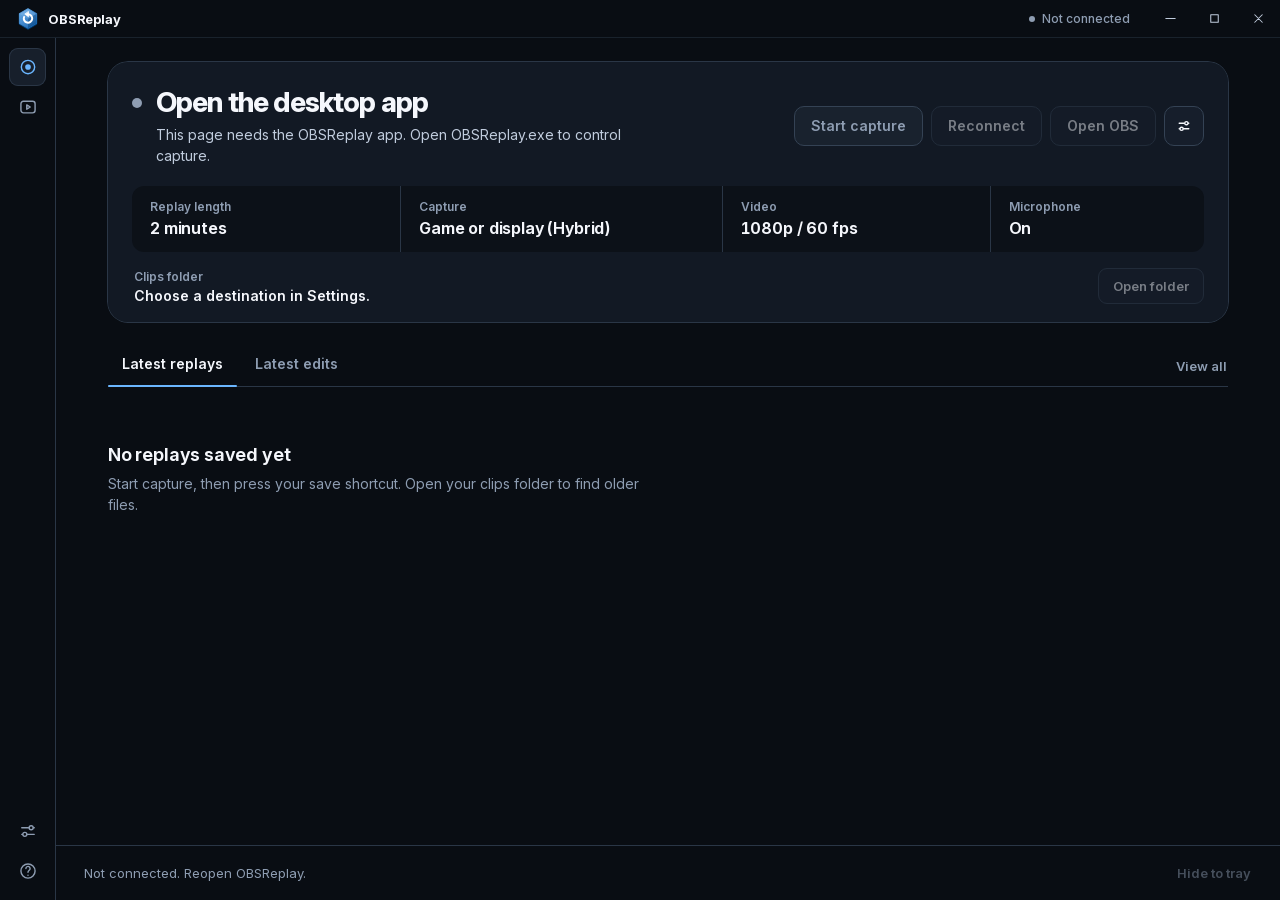
<file: frontend/index.html>
<!doctype html>
<html lang="en" data-motion="on">
<head>
  <meta charset="utf-8">
  <meta name="viewport" content="width=device-width, initial-scale=1">
  <meta name="theme-color" content="#10151d">
  <title>OBSReplay</title>
  <link rel="preload" href="fonts/InterVariable.woff2" as="font" type="font/woff2" crossorigin>
  <link rel="stylesheet" href="app.css">
  <link rel="stylesheet" href="themes.css">
  <link rel="stylesheet" href="viewer.css">
  <script src="theme.js"></script>
  <script src="tooltip.js" defer></script>
  <script src="dock.js" defer></script>
  <script src="viewer.js" defer></script>
  <script src="app.js" defer></script>
</head>
<body>
  <a class="skip" href="#main">Skip to controls</a>
  <div class="app">
    <header class="app-header" data-webview-drag data-webview-maximize="double">
      <div class="wordmark"><span class="mark"><svg viewBox="0 0 64 64" aria-hidden="true"><defs><linearGradient id="logo-body" x1="10" y1="4" x2="54" y2="60" gradientUnits="userSpaceOnUse"><stop offset="0" class="logo-high"/><stop offset="1" class="logo-low"/></linearGradient><clipPath id="logo-gem"><polygon points="32,2 57,16.5 57,44.5 32,59 7,44.5 7,16.5"/></clipPath></defs><polygon class="logo-edge" points="32,5 57,19.5 57,47.5 32,62 7,47.5 7,19.5"/><polygon class="logo-body" points="32,2 57,16.5 57,44.5 32,59 7,44.5 7,16.5"/><g clip-path="url(#logo-gem)" stroke="none"><polygon points="32,2 57,16.5 32,31 7,16.5" fill="#fff" fill-opacity=".16"/><polygon points="7,16.5 32,31 32,59 7,44.5" fill="#fff" fill-opacity=".05"/><polygon points="57,16.5 32,31 32,59 57,44.5" fill="#000" fill-opacity=".16"/></g><g class="logo-arrow" transform="translate(32 30.5) scale(.68) translate(-32 -32)"><path d="M32 14A18 18 0 1 1 15.09 25.84"/><polygon points="34,3.5 34,24.5 19.5,14"/></g></svg></span><span>OBSReplay</span><span class="app-version" id="app-version"></span></div>
      <div class="connection"><span class="state-dot" id="connection-dot"></span><span id="connection-label">Connecting to app…</span></div>
      <div class="window-controls" data-webview-ignore>
        <button type="button" data-window="minimize" data-webview-minimize aria-label="Minimize" title="Minimize"><svg viewBox="0 0 16 16" aria-hidden="true"><path d="M3 8h10"/></svg></button>
        <button type="button" data-window="maximize" data-webview-maximize aria-label="Maximize or restore" title="Maximize or restore"><svg viewBox="0 0 16 16" aria-hidden="true"><path d="M4 4h8v8H4z"/></svg></button>
        <button type="button" data-window="close" data-webview-close aria-label="Hide to tray" title="Hide to tray"><svg viewBox="0 0 16 16" aria-hidden="true"><path d="m4 4 8 8m0-8-8 8"/></svg></button>
      </div>
    </header>
    <div class="workspace">
    <nav class="nav-rail" aria-label="Main navigation"><div class="rail-panel">
      <button type="button" data-tab="capture" aria-current="page" aria-label="Capture"><svg viewBox="0 0 24 24" aria-hidden="true"><circle cx="12" cy="12" r="8"/><circle class="solid" cx="12" cy="12" r="3.4"/></svg><span>Capture</span></button>
      <button type="button" data-tab="clips" aria-label="Clips"><svg viewBox="0 0 24 24" aria-hidden="true"><rect x="3.5" y="5" width="17" height="14" rx="3"/><path d="m10.5 9.4 4.2 2.6-4.2 2.6z"/></svg><span>Clips</span></button>
      <div class="rail-spacer"></div>
      <button type="button" data-tab="settings" aria-label="Settings"><svg viewBox="0 0 24 24" aria-hidden="true"><path d="M4.5 8h8.2M18.8 8h.7M4.5 16h.7M11.3 16h8.2"/><circle cx="15.8" cy="8" r="2.4"/><circle cx="8.2" cy="16" r="2.4"/></svg><span>Settings</span></button>
      <button type="button" id="help-button" aria-label="Help"><svg viewBox="0 0 24 24" aria-hidden="true"><circle cx="12" cy="12" r="8.5"/><path d="M9.5 9a2.5 2.5 0 1 1 4 2c-1 .7-1.5 1-1.5 2.5M12 17h.01"/></svg><span>Help</span></button>
    </div></nav>
    <div class="content-shell">
    <div class="notice error" id="error-notice" role="alert" hidden><div><strong id="error-title">Action couldn’t complete</strong><p id="error-text"></p></div><div class="notice-buttons"><button type="button" id="change-conflicting-shortcut" hidden>Change shortcut</button><button type="button" id="error-fix" hidden></button><button type="button" id="dismiss-error" aria-label="Dismiss error">Dismiss</button></div></div>
    <main id="main" tabindex="-1">
      <section id="setup-view" aria-labelledby="setup-title" hidden>
        <div class="view-heading"><div><h1 id="setup-title">Set up replay capture</h1><p>OBS Studio records in the background. OBSReplay installs it, sets it up and keeps it running.</p></div><button type="button" class="text-button" id="setup-all-settings">All settings</button></div>
        <ol class="setup-steps" aria-label="Setup steps">
          <li><button type="button" data-setup-step="obs"><span class="step-mark" aria-hidden="true">1</span><span>Install</span></button></li>
          <li><button type="button" data-setup-step="capture"><span class="step-mark" aria-hidden="true">2</span><span>Capture</span></button></li>
          <li><button type="button" data-setup-step="start"><span class="step-mark" aria-hidden="true">3</span><span>Start</span></button></li>
        </ol>
        <div class="notice setup-error" id="setup-error" role="alert" hidden><div><strong id="setup-error-title">Setup couldn’t finish</strong><p id="setup-error-text"></p></div><div class="notice-buttons"><button type="button" id="setup-error-fix" hidden></button></div></div>
        <div class="setup-stage" data-step-panel="obs">
          <div class="setup-panel">
            <div class="setup-state"><span class="capture-mark" id="obs-mark"></span><div><h2 id="obs-title">Checking what’s installed…</h2><p id="obs-text"></p><p class="file-path" id="obs-path" hidden></p></div></div>
            <ol class="task-list requirements" id="requirements" aria-label="What OBSReplay needs">
              <li data-requirement="obs"><span class="task-mark" aria-hidden="true"></span><span><b>OBS Studio</b> <small id="requirement-obs">Checking…</small></span></li>
              <li data-requirement="ffmpeg"><span class="task-mark" aria-hidden="true"></span><span><b>FFmpeg</b> <small id="requirement-ffmpeg">Checking…</small></span></li>
            </ol>
            <div class="setup-actions-row" id="obs-actions"><button type="button" class="primary" id="install-obs">Install OBS Studio</button><button type="button" id="download-obs">Download from obsproject.com</button><button type="button" id="locate-obs">Locate obs64.exe…</button><button type="button" id="download-ffmpeg">Download from ffmpeg.org</button><button type="button" id="locate-ffmpeg">Locate ffmpeg.exe…</button></div>
          </div>
          <p class="setup-hint" id="obs-hint">OBS Studio records. FFmpeg exports the clips you trim. Both are free and open source. OBSReplay gives OBS a separate profile, so any OBS setup you already have stays as it is.</p>
        </div>
        <div class="setup-stage" data-step-panel="capture" hidden>
          <div class="notice warning overlay-notice entrance-item" id="setup-overlay" role="status" hidden><div><strong>NVIDIA overlay is running</strong><p>It also uses Alt+Z, so one press would open the overlay and save a replay. Turn the overlay off in the NVIDIA app, or change the shortcut in Settings later.</p></div><div class="notice-buttons"><button type="button" id="setup-overlay-dismiss">Dismiss</button></div></div>
          <fieldset class="mode-choice entrance-item"><legend>What to record</legend>
            <label class="mode-option"><input type="radio" name="setup-capture" value="auto"><span class="mode-copy"><strong>Game or display (Hybrid)</strong><small>A fullscreen game while one runs, your display otherwise.</small></span><span class="mode-tag">Recommended</span></label>
            <label class="mode-option"><input type="radio" name="setup-capture" value="game"><span class="mode-copy"><strong>Fullscreen games only</strong><small>Nothing is recorded outside a fullscreen game.</small></span></label>
            <label class="mode-option"><input type="radio" name="setup-capture" value="desktop"><span class="mode-copy"><strong>Entire display</strong><small>One display, with everything on it.</small></span></label>
          </fieldset>
          <div class="rows-card entrance-item">
          <div class="setting-row" id="setup-monitor-row"><div class="setting-copy"><label for="setup-monitor">Display</label><p>The screen recorded when no game is captured.</p></div><select class="setting-control" id="setup-monitor"></select></div>
          <div class="setting-row"><div class="setting-copy"><label for="setup-length">Replay length</label><p>How far back a save reaches.</p></div><select class="setting-control" id="setup-length"></select></div>
          <div class="setting-row"><div class="setting-copy"><label for="setup-quality">Quality</label><p>Higher quality keeps more detail and uses more storage.</p></div><select class="setting-control" id="setup-quality"></select></div>
          <div class="setting-row"><label class="setting-copy" for="setup-mic"><strong>Record microphone</strong><small>Your voice is saved with each replay.</small></label><select class="setting-control" id="setup-mic-device" aria-label="Microphone device"></select><label class="switch-control"><span class="switch-label" data-switch-label="setup-mic" aria-hidden="true"></span><input type="checkbox" role="switch" id="setup-mic"><span class="switch-track" aria-hidden="true"></span></label></div>
          <div class="setting-row"><div class="setting-copy"><label for="setup-folder">Clips folder</label><p>Where saved replays go.</p></div><div class="path-input setting-control"><input id="setup-folder" type="text" spellcheck="false" autocomplete="off"><button type="button" id="setup-pick-folder">Browse</button></div></div>
          <label class="setting-row"><span class="setting-copy"><strong>Start with Windows</strong><small>Replay capture is ready after you sign in.</small></span><span class="switch-control"><span class="switch-label" data-switch-label="setup-start-login" aria-hidden="true"></span><input type="checkbox" role="switch" id="setup-start-login"><span class="switch-track" aria-hidden="true"></span></span></label>
          </div>
          <p class="setup-hint entrance-item" id="setup-defaults"></p>
        </div>
        <div class="setup-stage" data-step-panel="start" hidden>
          <div class="setup-panel">
            <div class="setup-state"><span class="capture-mark" id="start-mark"></span><div><h2 id="start-title">Setting up…</h2><p id="start-text">OBS closes and reopens on its own. This takes a few seconds.</p></div></div>
            <ol class="task-list" id="setup-tasks" aria-label="Setup progress">
              <li data-task="closing" hidden><span class="task-mark" aria-hidden="true"></span><span>Close OBS</span></li>
              <li data-task="configuring"><span class="task-mark" aria-hidden="true"></span><span>Create the OBSReplay profile</span></li>
              <li data-task="launching"><span class="task-mark" aria-hidden="true"></span><span>Open OBS in the tray</span></li>
              <li data-task="starting"><span class="task-mark" aria-hidden="true"></span><span>Start replay capture</span></li>
            </ol>
          </div>
          <p class="setup-hint" id="start-hint" hidden>If Windows asks whether OBS can use your network, either choice works. OBSReplay talks to OBS on this PC only.</p>
        </div>
      </section>
      <section id="capture-view" aria-labelledby="capture-title">
        <div class="notice warning" id="disk-notice" role="status" hidden><div><strong>Clips drive is almost full</strong><p id="disk-text"></p></div><div class="notice-buttons"><button type="button" id="disk-storage">Open storage settings</button><button type="button" id="disk-dismiss">Dismiss</button></div></div>
        <h1 class="sr-only" id="capture-title">Replay capture</h1>
        <div class="hero" id="capture-hero">
          <div class="hero-top">
            <div class="capture-state"><span class="capture-mark" id="capture-mark"></span><div><h2 id="capture-state">Connecting…</h2><p id="capture-description">Checking on OBS…</p></div></div>
            <div class="hero-actions"><button type="button" class="primary save-button" data-action="save" id="save-button" disabled><svg viewBox="0 0 20 20" aria-hidden="true"><path d="M10 3v9m-4-4 4 4 4-4M4 13v4h12v-4"/></svg><span id="save-label">Save replay</span><kbd id="save-shortcut">Alt+Z</kbd></button><button type="button" class="primary" id="capture-repair" hidden>Repair OBS setup</button><button type="button" id="toggle-capture" disabled>Start capture</button><span class="connection-actions" id="connection-actions"><button type="button" data-action="reconnect">Reconnect</button><button type="button" data-action="open_obs">Open OBS</button></span><button type="button" class="icon-button" id="capture-settings" aria-label="Capture settings" title="Capture settings"><svg viewBox="0 0 20 20" aria-hidden="true"><path d="M4 6.5h6.5M15.5 6.5h.5M4 13.5h.5M9.5 13.5H16"/><circle cx="13" cy="6.5" r="2"/><circle cx="7" cy="13.5" r="2"/></svg></button></div>
          </div>
          <div class="hero-cells" id="capture-summary"><div><span>Replay length</span><strong id="summary-length">—</strong></div><div><span>Capture</span><strong id="summary-mode">—</strong></div><div><span>Video</span><strong id="summary-video">—</strong></div><div><span>Microphone</span><strong id="summary-mic">—</strong></div></div>
          <div class="hero-foot"><div class="hero-folder"><span>Clips folder</span><strong id="capture-folder" class="file-path">Choose a destination in Settings.</strong></div><button type="button" data-action="open_folder">Open folder</button></div>
        </div>
        <section class="latest" aria-labelledby="latest-title"><div class="section-heading"><h2 class="sr-only" id="latest-title">Latest clips</h2><div class="settings-tabs clip-tabs" role="tablist" aria-label="Latest clips"><button type="button" role="tab" data-clip-list="latest" data-clip-tab="replays" id="latest-tab-replays" aria-controls="latest-content" aria-selected="true">Latest replays</button><button type="button" role="tab" data-clip-list="latest" data-clip-tab="edits" id="latest-tab-edits" aria-controls="latest-content" aria-selected="false" tabindex="-1">Latest edits</button></div><button type="button" class="text-button tabs-end" id="all-clips">View all</button></div><div id="latest-content" class="empty-line" role="tabpanel" aria-labelledby="latest-tab-replays">No replays saved yet. Start capture, then press your save shortcut.</div></section>
      </section>
      <section id="clips-view" aria-labelledby="clips-title" hidden>
        <div class="view-heading"><h1 id="clips-title">Clips</h1><button type="button" data-action="open_folder">Open folder</button></div>
        <div class="settings-tabs clip-tabs" role="tablist" aria-label="Clip lists"><button type="button" role="tab" data-clip-list="clips" data-clip-tab="replays" id="clips-tab-replays" aria-controls="clips-list" aria-selected="true">Replays<span class="tab-count" data-count="replays"></span></button><button type="button" role="tab" data-clip-list="clips" data-clip-tab="edits" id="clips-tab-edits" aria-controls="clips-list" aria-selected="false" tabindex="-1">Edited exports<span class="tab-count" data-count="edits"></span></button><button type="button" role="tab" data-clip-list="clips" data-clip-tab="shots" id="clips-tab-shots" aria-controls="clips-list" aria-selected="false" tabindex="-1">Screenshots<span class="tab-count" data-count="shots"></span></button></div>
        <div class="clips-toolbar" id="clips-toolbar" hidden><label class="search-field"><svg viewBox="0 0 20 20" aria-hidden="true"><circle cx="9" cy="9" r="5"/><path d="m13 13 3.5 3.5"/></svg><input id="clips-search" type="text" placeholder="Search clips" aria-label="Search clips" spellcheck="false" autocomplete="off" enterkeyhint="search"><button type="button" class="icon-only" id="clips-search-clear" aria-label="Clear search" hidden><svg viewBox="0 0 20 20" aria-hidden="true"><path d="m6 6 8 8M14 6l-8 8"/></svg></button></label><span class="sr-only" id="clips-search-status" role="status"></span><select id="clips-when" aria-label="Show clips saved"><option value="">Any time</option><option value="today">Today</option><option value="week">Last 7 days</option><option value="month">Last 30 days</option><option value="year">This year</option></select><div class="filters" id="clips-filters" role="group" aria-label="Show clips from"></div><div class="pager" id="clips-pager-top" role="group" aria-label="Pages"></div></div>
        <div id="clips-list" class="clips-list" role="tabpanel" aria-labelledby="clips-tab-replays"></div>
        <div class="pager bottom" id="clips-pager-bottom" role="group" aria-label="Pages" hidden></div>
      </section>
      <section id="settings-view" aria-labelledby="settings-title" hidden>
        <div class="view-heading"><h1 id="settings-title">Settings</h1><button type="button" id="refresh-devices" hidden>Refresh devices</button></div>
        <div class="settings-tabs" role="tablist" aria-label="Settings categories"><button type="button" role="tab" data-category="capture" id="category-capture" aria-controls="settings-capture" aria-selected="true">Capture</button><button type="button" role="tab" data-category="audio" id="category-audio" aria-controls="settings-audio" aria-selected="false" tabindex="-1">Audio</button><button type="button" role="tab" data-category="app" id="category-app" aria-controls="settings-app" aria-selected="false" tabindex="-1">App</button><button type="button" role="tab" data-category="debug" id="category-debug" aria-controls="settings-debug" aria-selected="false" tabindex="-1">Debug</button></div>
        <div class="setup-intro" id="setup-intro" hidden><strong>Set up your replay capture</strong><p>OBS Studio and Microsoft WebView2 must be installed. Choose your settings to configure a dedicated OBS profile.</p><div class="inline-actions"><button type="button" data-help="obs">Get OBS Studio</button><button type="button" data-help="webview2">WebView2 help</button></div></div>
        <form id="settings-form">
          <fieldset><legend>Capture</legend>
            <div class="field"><label for="obs_path">OBS Studio executable</label><div class="path-input"><input id="obs_path" name="obs_path" type="text" spellcheck="false" autocomplete="off" placeholder="C:\Program Files\obs-studio\bin\64bit\obs64.exe"><button type="button" id="pick-obs">Browse</button></div></div>
            <div class="form-grid"><div class="field"><label for="capture">Capture mode</label><select id="capture" name="capture"><option value="auto">Game or display (Hybrid)</option><option value="game">Fullscreen games only</option><option value="desktop">Entire display</option></select></div><div class="field"><label for="monitor_id">Display</label><select id="monitor_id" name="monitor_id"></select></div><div class="field"><label for="clip_seconds">Replay length</label><select id="clip_seconds" name="clip_seconds"><option value="30">30 seconds</option><option value="60">1 minute</option><option value="120">2 minutes</option><option value="180">3 minutes</option><option value="300">5 minutes</option><option value="600">10 minutes</option></select></div><div class="field"><label for="quality">Quality</label><select id="quality" name="quality"><option value="16">Very high</option><option value="18">High</option><option value="20">Balanced</option><option value="24">Low</option><option value="28">Very low</option></select></div></div>
            <p class="field-hint" id="capture-hint">Game mode captures compatible fullscreen games. It never records the desktop as a fallback.</p>
            <div class="field"><label for="clips_dir">Clips folder</label><div class="path-input"><input id="clips_dir" name="clips_dir" type="text" spellcheck="false" autocomplete="off" placeholder="Choose a folder…"><button type="button" id="pick-folder">Browse</button></div></div>
          </fieldset>
          <details open><summary>Video</summary><div class="details-content form-grid"><div class="field"><label for="output_height">Resolution</label><select id="output_height" name="output_height"><option value="0">Original</option><option value="720">720p</option><option value="1080">1080p</option><option value="1440">1440p</option></select></div><div class="field"><label for="fps">Frame rate</label><select id="fps" name="fps"><option value="30">30 fps</option><option value="60">60 fps</option><option value="120">120 fps</option><option value="144">144 fps</option></select></div><div class="field"><label for="encoder">Encoder</label><select id="encoder" name="encoder"><option value="auto">Automatic</option></select></div><div class="field"><label for="codec">Codec</label><select id="codec" name="codec"><option value="h264">H.264 (plays everywhere)</option><option value="hevc">HEVC (smaller files)</option><option value="av1">AV1 (smallest files)</option></select></div><p class="field-hint full-width">Automatic uses your GPU when it can.</p></div></details>
          <details open><summary>Audio</summary><div class="details-content"><div class="form-grid"><div class="field"><label for="desktop_device">Desktop audio</label><select id="desktop_device" name="desktop_device"><option value="default">System default</option><option value="off">Off</option></select></div><div class="field"><label for="mic_device">Microphone device</label><select id="mic_device" name="mic_device"><option value="default">System default</option></select></div></div><label class="check-row"><span><strong>Record microphone</strong><small>Your voice is saved with each replay.</small></span><input type="checkbox" id="mic_enabled" name="mic_enabled"></label><div class="form-grid"><div class="field"><label for="noise">Microphone noise suppression</label><select id="noise" name="noise"><option value="off">Off</option><option value="rnnoise">RNNoise (higher quality)</option><option value="speex">Speex (lower CPU use)</option></select></div><label class="check-row compact"><span><strong>Separate audio tracks</strong><small>Desktop and microphone on their own tracks.</small></span><input type="checkbox" id="separate_tracks" name="separate_tracks"></label></div></div></details>
          <details><summary>Shortcuts</summary><div class="details-content"><div class="hotkey-row"><div><label for="save_hotkey">Save replay</label><p class="field-hint">Works while OBSReplay is in the tray.</p></div><input id="save_hotkey" name="save_hotkey" readonly><button type="button" data-record="save_hotkey">Change</button><button type="button" data-reset-key="save_hotkey">Reset</button></div><div class="hotkey-row"><label for="show_hotkey">Show / hide window</label><input id="show_hotkey" name="show_hotkey" readonly><button type="button" data-record="show_hotkey">Change</button><button type="button" data-reset-key="show_hotkey">Reset</button></div><div class="hotkey-row"><div><label for="screenshot_hotkey">Save screenshot</label><p class="field-hint">Saves a full-size PNG of what OBS captures, next to your replays. Turn it off to free the shortcut.</p></div><label class="switch-control hotkey-switch" title="Screenshots on or off"><span class="switch-label" data-switch-label="screenshot_enabled" aria-hidden="true"></span><input type="checkbox" role="switch" id="screenshot_enabled" name="screenshot_enabled" aria-label="Screenshot shortcut"><span class="switch-track" aria-hidden="true"></span></label><input id="screenshot_hotkey" name="screenshot_hotkey" readonly><button type="button" data-record="screenshot_hotkey">Change</button><button type="button" data-reset-key="screenshot_hotkey">Reset</button></div><div id="hotkey-message" class="field-hint" aria-live="polite"></div></div></details>
          <details><summary>App behavior</summary><div class="details-content"><label class="check-row"><span><strong>Start with Windows</strong><small>OBSReplay opens in the tray when you sign in.</small></span><input type="checkbox" id="start_at_login" name="start_at_login"></label><label class="check-row"><span><strong>Start replay capture automatically</strong><small>As soon as OBS is ready.</small></span><input type="checkbox" id="replay_enabled" name="replay_enabled"></label><label class="check-row"><span><strong>Organize clips by foreground app</strong><small>Each clip goes in a folder named after the app in front.</small></span><input type="checkbox" id="sort_by_app" name="sort_by_app"></label><label class="check-row"><span><strong>Play a sound after saving</strong><small>Plays once the replay is saved.</small></span><input type="checkbox" id="save_sound" name="save_sound"></label></div></details>
          <p class="apply-explanation" id="apply-explanation">Capture and audio changes restart OBS and resume replay capture. Streams and full recordings must be stopped first.</p>
        </form>
      </section>
      <section id="help-view" aria-labelledby="help-title" hidden><div class="view-heading"><h1 id="help-title">Help</h1></div><div class="help-content">
        <section class="card"><h2>Capture runs in OBS</h2><p>OBSReplay uses its own OBS profile and scene collection. Save a replay with the app button or your global shortcut, and a screenshot with its own shortcut (Alt+S unless you change it, and you can turn it off). Screenshots are PNG files next to your replays, listed under Clips, Screenshots. The camera button in the replay viewer saves the frame on screen the same way. Stopping capture discards the unsaved replay buffer.</p><div class="help-status"><span>Connection</span><strong id="help-status">Waiting for OBSReplay.</strong></div><div class="inline-actions"><button type="button" data-action="reconnect">Reconnect</button><button type="button" data-action="open_obs">Open OBS</button></div></section>
        <section class="card"><h2>Running in the tray</h2><p>Hide the window to keep OBSReplay and its shortcuts running. Quitting OBSReplay leaves OBS and any active replay capture running, but the app’s shortcuts stop working.</p><div class="inline-actions"><button type="button" id="hide-window">Hide to tray</button><button type="button" id="quit-app">Quit OBSReplay</button></div></section>
        <section class="card"><h2>What gets recorded</h2><p>Game or display (Hybrid) records your display, including other windows and notifications, whenever no fullscreen game is captured. Fullscreen games only never records the desktop. Entire display always records the selected display. Your microphone is recorded while Record microphone is on, which it is by default.</p></section>
        <section class="card"><h2>More help</h2><p>Guides for OBS Studio and the Windows component OBSReplay’s window runs on, and the licenses of the software inside OBSReplay.</p><div class="inline-actions" id="help-links"><button type="button" data-help="obs">OBS help</button><button type="button" data-help="notices">Software notices</button></div></section>
        <section class="card wide"><h2>Reset the OBSReplay profile</h2><p>Reset only the OBSReplay integration if configuration needs repair. Saved clips remain. OBS must be closed.</p><div class="inline-actions"><button type="button" class="danger" id="reset-integration">Reset integration…</button></div></section>
      </div></section>
    </main>
    <footer class="app-footer"><span id="footer-status" role="status" aria-live="polite">Loading controller…</span><div id="setup-actions" class="footer-actions" hidden><button type="button" id="setup-back">Back</button><button type="button" class="primary" id="setup-next">Continue</button></div><div id="settings-actions" hidden><button type="button" id="discard-settings">Discard</button><button type="submit" form="settings-form" class="primary" id="apply-settings">Apply changes</button></div><button type="button" class="text-button" id="footer-hide">Hide to tray</button></footer>
    </div>
    </div>
  </div>
  <dialog id="confirm-dialog" aria-labelledby="confirm-title" aria-describedby="confirm-text"><form method="dialog"><h2 id="confirm-title"></h2><p id="confirm-text"></p><div class="dialog-actions"><button value="cancel">Cancel</button><button value="confirm" class="primary" id="confirm-action">Continue</button></div></form></dialog>
  <dialog id="rename-dialog" aria-labelledby="rename-title"><form method="dialog" id="rename-form"><h2 id="rename-title">Rename replay</h2><p>The file is renamed in its folder.</p><div class="name-input"><input id="rename-name" type="text" maxlength="120" spellcheck="false" autocomplete="off" aria-labelledby="rename-title"><span id="rename-extension" aria-hidden="true">.mp4</span></div><div class="dialog-actions"><button type="button" id="rename-cancel">Cancel</button><button type="submit" class="primary" id="rename-confirm">Rename</button></div></form></dialog>
  <dialog id="update-dialog" aria-labelledby="update-title" tabindex="-1">
    <header class="update-head"><div><h2 id="update-title"></h2><p id="update-sub"></p></div><button type="button" class="icon-only" id="update-close" aria-label="Close" title="Close  Esc"><svg viewBox="0 0 20 20" aria-hidden="true"><path d="m5 5 10 10M15 5 5 15"/></svg></button></header>
    <div class="update-notes" id="update-notes" tabindex="0" role="region" aria-label="Changes in this version"></div>
    <p class="update-note" id="update-note" aria-live="polite"></p>
    <div class="update-progress" id="update-progress" hidden><div class="update-bar" id="update-bar" role="progressbar" aria-labelledby="update-stage" aria-valuemin="0" aria-valuemax="100"><i id="update-fill"></i></div><div class="update-progress-row"><span id="update-stage" aria-live="polite"></span><button type="button" id="update-cancel">Cancel</button></div></div>
    <div class="dialog-actions" id="update-actions"><button type="button" id="update-secondary">Skip this version</button><button type="button" class="primary" id="update-primary">Update now</button></div>
  </dialog>
  <div class="selection-bar" id="selection-bar" role="toolbar" aria-label="Selected clips" hidden><strong id="selection-count" aria-live="polite"></strong><button type="button" id="selection-all">Select all</button><button type="button" id="selection-copy">Copy</button><button type="button" class="danger" id="selection-delete">Delete</button><button type="button" id="selection-clear" title="Clear selection  Esc">Clear selection</button></div>
  <div class="toast" id="app-toast" role="status" hidden><span id="toast-text"></span><button type="button" id="toast-action" hidden></button><button type="button" class="icon-only" id="toast-close" aria-label="Dismiss"><svg viewBox="0 0 20 20" aria-hidden="true"><path d="m5 5 10 10M15 5 5 15"/></svg></button></div>
  <dialog id="replay-player" aria-labelledby="player-title">
    <header class="viewer-header" data-webview-drag data-webview-maximize="double">
      <div class="viewer-heading"><h2 id="player-title">Replay</h2><p class="viewer-details" id="player-detail"></p></div>
      <button type="button" class="icon-only" id="player-close" data-webview-ignore aria-label="Close replay viewer" title="Close  Esc"><svg viewBox="0 0 20 20" aria-hidden="true"><path d="m5 5 10 10M15 5 5 15"/></svg></button>
    </header>
    <div class="viewer-body" id="viewer-body">
    <div class="viewer-stage" id="viewer-stage">
      <video id="player-video" playsinline preload="metadata" crossorigin="anonymous"></video>
      <p class="viewer-message" id="player-status" role="status" aria-live="polite">Loading replay…</p>
      <p class="viewer-flash" id="viewer-flash" role="status" aria-live="polite" hidden></p>
    </div>
    <div class="video-dock viewer-dock" id="viewer-dock">
    <div class="viewer-transport">
      <div class="viewer-time"><strong id="viewer-current">0.00s</strong><span id="viewer-total">/ 0.00s</span></div>
      <div class="viewer-buttons">
        <button type="button" class="icon-only" id="viewer-frame-back" aria-label="Previous frame"><svg viewBox="0 0 20 20" aria-hidden="true"><path d="m12 5-5 5 5 5"/></svg></button>
        <button type="button" class="viewer-play" id="viewer-play" aria-label="Play"><svg viewBox="0 0 20 20" aria-hidden="true" class="icon-play"><path d="m7 4.5 9 5.5-9 5.5z"/></svg><svg viewBox="0 0 20 20" aria-hidden="true" class="icon-pause"><path d="M7 4.5v11M13 4.5v11"/></svg></button>
        <button type="button" class="icon-only" id="viewer-frame-forward" aria-label="Next frame"><svg viewBox="0 0 20 20" aria-hidden="true"><path d="m8 5 5 5-5 5"/></svg></button>
      </div>
      <div class="viewer-extra">
        <button type="button" class="icon-only" id="viewer-mute" aria-label="Mute" aria-pressed="false" title="Mute  M"><svg viewBox="0 0 20 20" aria-hidden="true"><path d="M3.5 8h3l4-3.5v11l-4-3.5h-3z"/><path class="volume-wave" d="M13.5 7.5a3.5 3.5 0 0 1 0 5M15.5 5.5a6.5 6.5 0 0 1 0 9"/><path class="volume-off" d="m13.5 8 4 4m0-4-4 4"/></svg></button>
        <input type="range" id="viewer-volume" min="0" max="1" step="0.05" value="0.5" aria-label="Volume" title="Volume">
        <button type="button" class="icon-only" id="viewer-frame-shot" aria-label="Save this frame as a screenshot" data-tip-title="Screenshot this frame" data-tip="Saves the frame at full size from the clip, on the Screenshots tab."><svg viewBox="0 0 20 20" aria-hidden="true"><path d="M3.5 7.5A1.5 1.5 0 0 1 5 6h1.8l1.2-1.8h4l1.2 1.8H15a1.5 1.5 0 0 1 1.5 1.5v6.5A1.5 1.5 0 0 1 15 15.5H5A1.5 1.5 0 0 1 3.5 14z"/><circle cx="10" cy="10.6" r="2.7"/></svg></button>
        <button type="button" class="icon-only" id="viewer-fullscreen" aria-label="Full screen" data-tip="Full screen" data-tip-keys="F"><svg viewBox="0 0 20 20" aria-hidden="true" class="full-enter"><path d="M4 7.5V4h3.5M12.5 4H16v3.5M16 12.5V16h-3.5M7.5 16H4v-3.5"/></svg><svg viewBox="0 0 20 20" aria-hidden="true" class="full-exit"><path d="M7.5 4v3.5H4M12.5 4v3.5H16M16 12.5h-3.5V16M4 12.5h3.5V16"/></svg></button>
      </div>
    </div>
    <div class="viewer-timeline" id="viewer-timeline" tabindex="0" role="slider" aria-label="Timeline. Use arrow keys to move the playhead." aria-valuemin="0" aria-valuemax="0" aria-valuenow="0" aria-valuetext="0:00"><canvas id="viewer-canvas" aria-hidden="true"></canvas></div>
    </div>
    </div>
    <div class="viewer-actions">
      <button type="button" id="player-delete" class="danger"><svg viewBox="0 0 20 20" aria-hidden="true"><path d="M4.5 6h11M8 6V4.5h4V6M6 6l.6 9a1.5 1.5 0 0 0 1.5 1.4h3.8a1.5 1.5 0 0 0 1.5-1.4L14 6M8.5 9v4.5M11.5 9v4.5"/></svg>Delete</button>
      <button type="button" id="player-reveal"><svg viewBox="0 0 20 20" aria-hidden="true"><path d="M3 6.5A1.5 1.5 0 0 1 4.5 5h3l1.6 2h6.4A1.5 1.5 0 0 1 17 8.5v6a1.5 1.5 0 0 1-1.5 1.5h-11A1.5 1.5 0 0 1 3 14.5z"/></svg>Show in folder</button>
      <button type="button" id="player-external" title="Open in your video player"><svg viewBox="0 0 20 20" aria-hidden="true"><path d="M11.5 4H16v4.5M16 4l-6.5 6.5M14 11.5v3a1.5 1.5 0 0 1-1.5 1.5h-7A1.5 1.5 0 0 1 4 14.5v-7A1.5 1.5 0 0 1 5.5 6h3"/></svg>Open file</button>
      <button type="button" id="player-edit" class="primary" title="Cut sections out and export a new video"><svg viewBox="0 0 20 20" aria-hidden="true"><circle cx="5.5" cy="6" r="2"/><circle cx="5.5" cy="14" r="2"/><path d="M7.3 7.2 16 14M7.3 12.8 16 6"/></svg>Edit clip</button>
    </div>
  </dialog>
  <dialog id="shot-viewer" aria-labelledby="shot-title">
    <header class="viewer-header" data-webview-drag data-webview-maximize="double">
      <div class="viewer-heading"><h2 id="shot-title">Screenshot</h2><p class="viewer-details" id="shot-detail"></p></div>
      <span class="shot-position" id="shot-position" aria-live="polite"></span>
      <button type="button" class="icon-only" id="shot-close" data-webview-ignore aria-label="Close screenshot" title="Close  Esc"><svg viewBox="0 0 20 20" aria-hidden="true"><path d="m5 5 10 10M15 5 5 15"/></svg></button>
    </header>
    <div class="shot-stage" id="shot-stage">
      <img id="shot-image" alt="" draggable="false">
      <p class="viewer-message" id="shot-status" role="status"></p>
      <button type="button" class="shot-step" id="shot-prev" aria-label="Previous screenshot" title="Previous  ←"><svg viewBox="0 0 20 20" aria-hidden="true"><path d="m12 5-5 5 5 5"/></svg></button>
      <button type="button" class="shot-step" id="shot-next" aria-label="Next screenshot" title="Next  →"><svg viewBox="0 0 20 20" aria-hidden="true"><path d="m8 5 5 5-5 5"/></svg></button>
    </div>
    <div class="viewer-actions">
      <button type="button" id="shot-delete" class="danger"><svg viewBox="0 0 20 20" aria-hidden="true"><path d="M4.5 6h11M8 6V4.5h4V6M6 6l.6 9a1.5 1.5 0 0 0 1.5 1.4h3.8a1.5 1.5 0 0 0 1.5-1.4L14 6M8.5 9v4.5M11.5 9v4.5"/></svg>Delete</button>
      <button type="button" id="shot-reveal"><svg viewBox="0 0 20 20" aria-hidden="true"><path d="M3 6.5A1.5 1.5 0 0 1 4.5 5h3l1.6 2h6.4A1.5 1.5 0 0 1 17 8.5v6a1.5 1.5 0 0 1-1.5 1.5h-11A1.5 1.5 0 0 1 3 14.5z"/></svg>Show in folder</button>
      <button type="button" id="shot-external" title="Open in your image viewer"><svg viewBox="0 0 20 20" aria-hidden="true"><path d="M11.5 4H16v4.5M16 4l-6.5 6.5M14 11.5v3a1.5 1.5 0 0 1-1.5 1.5h-7A1.5 1.5 0 0 1 4 14.5v-7A1.5 1.5 0 0 1 5.5 6h3"/></svg>Open file</button>
      <button type="button" id="shot-copy" class="primary" title="Copy the picture, then paste it into a chat or a folder"><svg viewBox="0 0 20 20" aria-hidden="true"><rect x="7" y="7" width="9.5" height="9.5" rx="2"/><path d="M13 7V5.5A1.5 1.5 0 0 0 11.5 4h-6A1.5 1.5 0 0 0 4 5.5v6A1.5 1.5 0 0 0 5.5 13H7"/></svg>Copy</button>
    </div>
  </dialog>
</body>
</html>
</file>
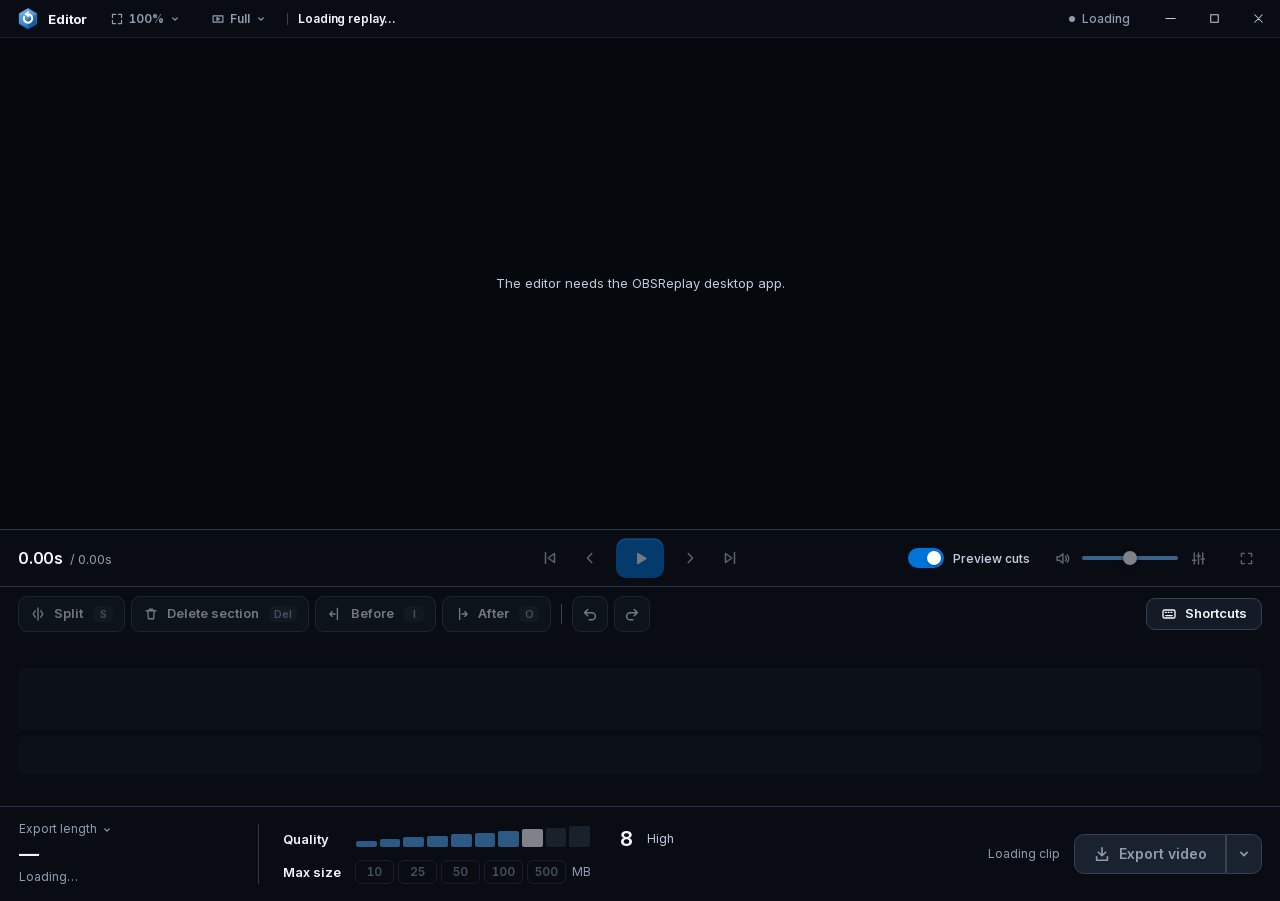
<file: frontend/editor.html>
<!doctype html>
<html lang="en" data-motion="on">
<head>
  <meta charset="utf-8">
  <meta name="viewport" content="width=device-width, initial-scale=1">
  <meta name="theme-color" content="#10151d">
  <title>Edit replay – OBSReplay</title>
  <link rel="preload" href="fonts/InterVariable.woff2" as="font" type="font/woff2" crossorigin>
  <link rel="stylesheet" href="app.css">
  <link rel="stylesheet" href="themes.css">
  <link rel="stylesheet" href="editor.css">
  <script src="theme.js"></script>
  <script src="tooltip.js" defer></script>
  <script src="dock.js" defer></script>
  <script src="editor.js" defer></script>
</head>
<body class="editor">
  <div class="editor-app">
    <header class="app-header" data-webview-drag data-webview-maximize="double">
      <div class="wordmark"><span class="mark"><svg viewBox="0 0 64 64" aria-hidden="true"><defs><linearGradient id="logo-body" x1="10" y1="4" x2="54" y2="60" gradientUnits="userSpaceOnUse"><stop offset="0" class="logo-high"/><stop offset="1" class="logo-low"/></linearGradient><clipPath id="logo-gem"><polygon points="32,2 57,16.5 57,44.5 32,59 7,44.5 7,16.5"/></clipPath></defs><polygon class="logo-edge" points="32,5 57,19.5 57,47.5 32,62 7,47.5 7,19.5"/><polygon class="logo-body" points="32,2 57,16.5 57,44.5 32,59 7,44.5 7,16.5"/><g clip-path="url(#logo-gem)" stroke="none"><polygon points="32,2 57,16.5 32,31 7,16.5" fill="#fff" fill-opacity=".16"/><polygon points="7,16.5 32,31 32,59 7,44.5" fill="#fff" fill-opacity=".05"/><polygon points="57,16.5 32,31 32,59 57,44.5" fill="#000" fill-opacity=".16"/></g><g class="logo-arrow" transform="translate(32 30.5) scale(.68) translate(-32 -32)"><path d="M32 14A18 18 0 1 1 15.09 25.84"/><polygon points="34,3.5 34,24.5 19.5,14"/></g></svg></span><span>Editor</span><button type="button" class="title-menu" id="scale-button" data-webview-ignore aria-haspopup="listbox" aria-expanded="false" aria-label="Interface scale, 100%" title="Interface scale"><svg viewBox="0 0 20 20" aria-hidden="true"><path d="M3.5 8V3.5H8M12 3.5h4.5V8M16.5 12v4.5H12M8 16.5H3.5V12"/></svg><span id="scale-value">100%</span><svg class="chevron" viewBox="0 0 20 20" aria-hidden="true"><path d="m6 8 4 4 4-4"/></svg></button><button type="button" class="title-menu" id="preview-button" data-webview-ignore aria-haspopup="listbox" aria-expanded="false" aria-label="Preview quality, Full" data-tip="Preview quality"><svg viewBox="0 0 20 20" aria-hidden="true"><path d="M3 5.5h14v9H3z"/><path d="m8.5 8 3.5 2-3.5 2z"/></svg><span id="preview-value">Full</span><svg class="chevron" viewBox="0 0 20 20" aria-hidden="true"><path d="m6 8 4 4 4-4"/></svg></button><span class="title-clip" id="clip-title">Loading replay…</span></div>
      <div class="connection"><span class="state-dot" id="edit-dot"></span><span id="edit-state">No changes</span></div>
      <div class="window-controls" data-webview-ignore>
        <button type="button" data-window="minimize" data-webview-minimize aria-label="Minimize" title="Minimize"><svg viewBox="0 0 16 16" aria-hidden="true"><path d="M3 8h10"/></svg></button>
        <button type="button" data-window="maximize" data-webview-maximize aria-label="Maximize or restore" title="Maximize or restore"><svg viewBox="0 0 16 16" aria-hidden="true"><path d="M4 4h8v8H4z"/></svg></button>
        <button type="button" data-window="close" data-webview-close aria-label="Close editor" title="Close editor"><svg viewBox="0 0 16 16" aria-hidden="true"><path d="m4 4 8 8m0-8-8 8"/></svg></button>
      </div>
    </header>

    <main class="editor-main" id="main">
      <section class="stage" id="stage" aria-label="Preview">
        <video id="video" playsinline preload="auto" crossorigin="anonymous"></video>
        <div class="removed-flag" id="removed-flag" hidden><svg viewBox="0 0 20 20" aria-hidden="true"><path d="M4 6h12M8 6V4h4v2m-6 0 .7 10h6.6L14 6"/></svg>Removed section · skipped in preview and export</div>
        <div class="stage-message" id="stage-message" role="status">Loading replay…</div>
        <div class="stage-toast" id="toast" role="status" hidden></div>
        <div class="preview-status" id="preview-status" hidden><span class="preview-spinner" aria-hidden="true"></span><span id="preview-text">Preparing smooth preview…</span></div>
      </section>

      <div class="video-dock" id="dock">
      <div class="transport">
        <div class="time"><strong id="time-current">0:00.00</strong><span id="time-total">/ 0:00.00</span><small id="time-result" title="Position in the exported video"></small></div>
        <div class="transport-buttons">
          <button type="button" class="icon-button" id="prev-cut" aria-label="Previous cut (Up arrow)" title="Previous cut  ↑"><svg viewBox="0 0 20 20" aria-hidden="true"><path d="M5 4v12M15 5l-7 5 7 5z"/></svg></button>
          <button type="button" class="icon-button" id="frame-back" aria-label="Previous frame (comma)"><svg viewBox="0 0 20 20" aria-hidden="true"><path d="m12 5-5 5 5 5"/></svg></button>
          <button type="button" class="icon-button play-button" id="play" aria-label="Play (Space)"><svg viewBox="0 0 20 20" aria-hidden="true" class="icon-play"><path d="m7 4.5 9 5.5-9 5.5z"/></svg><svg viewBox="0 0 20 20" aria-hidden="true" class="icon-pause"><path d="M7 4.5v11M13 4.5v11"/></svg></button>
          <button type="button" class="icon-button" id="frame-forward" aria-label="Next frame (period)"><svg viewBox="0 0 20 20" aria-hidden="true"><path d="m8 5 5 5-5 5"/></svg></button>
          <button type="button" class="icon-button" id="next-cut" aria-label="Next cut (Down arrow)" title="Next cut  ↓"><svg viewBox="0 0 20 20" aria-hidden="true"><path d="M15 4v12M5 5l7 5-7 5z"/></svg></button>
        </div>
        <div class="transport-extra">
          <label class="preview-toggle" title="Skip removed sections while playing"><input type="checkbox" id="skip-removed" role="switch" checked><span class="switch-track" aria-hidden="true"></span><span>Preview cuts</span></label>
          <div class="mixer" role="group" aria-label="Volume">
            <button type="button" class="icon-button mute" id="mute-master" aria-label="Mute" aria-pressed="false" data-tip="Mute or unmute" data-tip-keys="M"><svg viewBox="0 0 20 20" aria-hidden="true"><path d="M3.5 8h3l4-3.5v11l-4-3.5h-3z"/><path class="volume-wave" d="M13.5 7.5a3.5 3.5 0 0 1 0 5M15.5 5.5a6.5 6.5 0 0 1 0 9"/><path class="volume-off" d="m13.5 8 4 4m0-4-4 4"/></svg></button>
            <input type="range" id="volume-master" min="0" max="1" step="0.05" value="0.5" aria-label="Listening volume" data-tip-title="Listening volume" data-tip="How loud the editor plays. It does not change the export.">
            <button type="button" class="icon-button" id="tracks-button" aria-haspopup="dialog" aria-expanded="false" aria-controls="tracks-panel" aria-label="Audio tracks" data-tip-title="Audio tracks" data-tip="Choose which tracks go into the export, like game audio and microphone, and how loud each plays here."><svg viewBox="0 0 20 20" aria-hidden="true"><path d="M5 3.5v13M10 3.5v13M15 3.5v13"/><path d="M3 12h4M8 7h4M13 10.5h4"/></svg></button>
          </div>
          <button type="button" class="icon-button" id="fullscreen" aria-label="Full screen" data-tip="Full screen" data-tip-keys="F"><svg viewBox="0 0 20 20" aria-hidden="true" class="full-enter"><path d="M4 7.5V4h3.5M12.5 4H16v3.5M16 12.5V16h-3.5M7.5 16H4v-3.5"/></svg><svg viewBox="0 0 20 20" aria-hidden="true" class="full-exit"><path d="M7.5 4v3.5H4M12.5 4v3.5H16M16 12.5h-3.5V16M4 12.5h3.5V16"/></svg></button>
        </div>
      </div>

      <div class="toolbar" role="toolbar" aria-label="Edit sections">
        <div class="tool-group">
          <button type="button" id="split" title="Split at playhead  S"><svg viewBox="0 0 20 20" aria-hidden="true"><path d="M10 2.5v15M6.5 6 4 10l2.5 4M13.5 6 16 10l-2.5 4"/></svg>Split<kbd>S</kbd></button>
          <button type="button" id="toggle-remove" title="Delete (Delete or D) or restore (R) the selected sections"><svg viewBox="0 0 20 20" aria-hidden="true" class="icon-delete"><path d="M4 6h12M8 6V4h4v2m-6 0 .7 10h6.6L14 6"/></svg><svg viewBox="0 0 20 20" aria-hidden="true" class="icon-restore"><path d="M4.5 9.5a5.5 5.5 0 1 1 1.6 3.9M4.5 9.5V5.5m0 4h4"/></svg><span id="toggle-label">Delete section</span><kbd>Del</kbd></button>
          <button type="button" id="trim-start" aria-label="Delete everything before the playhead (I)" title="Delete everything before the playhead  I"><svg viewBox="0 0 20 20" aria-hidden="true"><path d="M13 3v14M3.5 10h6.5M6.5 7l-3 3 3 3"/></svg><span class="tool-text">Before</span><kbd>I</kbd></button>
          <button type="button" id="trim-end" aria-label="Delete everything after the playhead (O)" title="Delete everything after the playhead  O"><svg viewBox="0 0 20 20" aria-hidden="true"><path d="M7 3v14M10 10h6.5M13.5 7l3 3-3 3"/></svg><span class="tool-text">After</span><kbd>O</kbd></button>
        </div>
        <span class="tool-divider" aria-hidden="true"></span>
        <div class="tool-group">
          <button type="button" class="icon-button" id="undo" aria-label="Undo (Ctrl+Z)" title="Undo  Ctrl+Z"><svg viewBox="0 0 20 20" aria-hidden="true"><path d="M7.5 5 4 8.5 7.5 12M4 8.5h8a4 4 0 0 1 0 8H9"/></svg></button>
          <button type="button" class="icon-button" id="redo" aria-label="Redo (Ctrl+Shift+Z)" title="Redo  Ctrl+Shift+Z"><svg viewBox="0 0 20 20" aria-hidden="true"><path d="M12.5 5 16 8.5 12.5 12M16 8.5H8a4 4 0 0 0 0 8h3"/></svg></button>
        </div>
        <span class="toolbar-spacer"></span>
        <button type="button" id="zoom-fit" title="Show the whole clip  0" hidden><svg viewBox="0 0 20 20" aria-hidden="true"><path d="M3 10h14M6 7l-3 3 3 3M14 7l3 3-3 3"/></svg>Fit timeline</button>
        <button type="button" id="shortcuts-button" title="Keyboard shortcuts  ?"><svg viewBox="0 0 20 20" aria-hidden="true"><rect x="2.5" y="5" width="15" height="10" rx="2"/><path d="M5.5 8h1m2.5 0h1m2.5 0h1M6 12h8"/></svg>Shortcuts</button>
      </div>

      <div class="timeline" id="timeline" tabindex="0" role="slider" aria-label="Timeline. Use arrow keys to move the playhead." aria-valuemin="0" aria-valuemax="0" aria-valuenow="0" aria-valuetext="0:00">
        <canvas id="timeline-canvas" aria-hidden="true"></canvas>
      </div>
      </div>
    </main>

    <footer class="export-bar" id="export-bar" data-state="idle">
      <button type="button" class="result-summary" id="result-summary" aria-haspopup="listbox" aria-expanded="false" title="Change how times are shown">
        <span>Export length<svg class="chevron" viewBox="0 0 20 20" aria-hidden="true"><path d="m6 8 4 4 4-4"/></svg></span>
        <strong id="result-length">—</strong>
        <small id="result-detail">Loading…</small>
      </button>
      <div class="export-idle" id="export-idle">
        <div class="quality-control">
          <label for="quality">Quality</label>
          <div class="quality-slider" data-tip-title="Quality" data-tip="10 · Original keeps your recording's video untouched and still cuts on the exact frame, so it exports in seconds. 1–9 re-compress the whole video to make the file smaller (lower = smaller), which takes longer.">
            <div class="quality-steps" id="quality-steps" aria-hidden="true"></div>
            <input type="range" id="quality" min="1" max="10" step="1" value="10" aria-describedby="quality-label">
          </div>
          <output id="quality-value" for="quality">10</output>
          <span class="quality-label" id="quality-label">Original</span>
          <span class="size-label" id="size-label">Max size</span>
          <div class="size-limits" id="size-limits" role="group" aria-labelledby="size-label"><span class="size-unit" aria-hidden="true">MB</span></div>
        </div>
        <div class="export-actions">
          <small id="export-format">MP4</small>
          <div class="split-button" id="export-split"><button type="button" class="primary" id="export"><svg viewBox="0 0 20 20" aria-hidden="true"><path d="M10 3v9m-4-4 4 4 4-4M4 13v4h12v-4"/></svg>Export video</button><button type="button" class="primary split-more" id="export-more" aria-haspopup="menu" aria-expanded="false" aria-label="More export options" data-tip="More export options"><svg viewBox="0 0 20 20" aria-hidden="true"><path d="m6 8 4 4 4-4"/></svg></button></div>
        </div>
      </div>
      <div class="ffmpeg-notice" id="ffmpeg-notice" hidden>
        <div><strong id="ffmpeg-title">FFmpeg is needed to export</strong><p id="ffmpeg-text">Editing works now. Install FFmpeg to export, or locate ffmpeg.exe if it is already on this PC.</p></div>
        <div class="notice-actions"><button type="button" class="primary" id="ffmpeg-install">Install FFmpeg</button><button type="button" id="ffmpeg-help">Get FFmpeg</button><button type="button" id="ffmpeg-locate">Locate ffmpeg.exe</button><button type="button" id="probe-retry" hidden>Try again</button></div>
      </div>
      <div class="export-progress" id="export-progress" hidden>
        <div class="progress-copy"><strong id="progress-title">Exporting…</strong><span id="progress-detail"></span></div>
        <div class="progress-track" role="progressbar" aria-labelledby="progress-title" aria-valuemin="0" aria-valuemax="100" aria-valuenow="0" id="progress-bar"><span id="progress-fill"></span></div>
        <button type="button" id="cancel-export">Cancel</button>
      </div>
      <div class="export-result" id="export-result" hidden>
        <span class="result-mark" id="result-mark" aria-hidden="true"><svg viewBox="0 0 20 20"><path d="m5 10.5 3.2 3.2L15 6.5"/></svg></span>
        <div class="result-copy"><strong id="result-title">Video exported</strong><span id="result-text"></span></div>
        <div class="notice-actions"><button type="button" id="result-reveal">Show in folder</button><button type="button" id="result-open">Play video</button><button type="button" id="result-copy" data-tip="Copy the video file, then paste it into Discord, a chat or a folder.">Copy</button><button type="button" id="result-dismiss">Done</button></div>
      </div>
    </footer>
  </div>
  <div class="sr-only" id="announcer" aria-live="polite"></div>

  <dialog id="shortcuts-dialog" aria-labelledby="shortcuts-title">
    <div class="dialog-heading"><h2 id="shortcuts-title">Keyboard shortcuts</h2><button type="button" class="icon-button" id="shortcuts-close" aria-label="Close shortcuts"><svg viewBox="0 0 20 20" aria-hidden="true"><path d="m5 5 10 10M15 5 5 15"/></svg></button></div>
    <div class="shortcut-columns">
      <dl>
        <div><dt><kbd>Space</kbd> <kbd>K</kbd></dt><dd>Play or pause</dd></div>
        <div><dt><kbd>←</kbd> <kbd>→</kbd></dt><dd>Move 1 second</dd></div>
        <div><dt><kbd>Shift</kbd> <kbd>←</kbd> <kbd>→</kbd></dt><dd>Move 5 seconds</dd></div>
        <div><dt><kbd>,</kbd> <kbd>.</kbd></dt><dd>Previous or next frame (hold to repeat)</dd></div>
        <div><dt>Shift + click Play</dt><dd>Play from the first kept section</dd></div>
        <div><dt><kbd>↑</kbd> <kbd>↓</kbd></dt><dd>Previous or next cut</dd></div>
        <div><dt><kbd>Home</kbd> <kbd>End</kbd></dt><dd>Start or end of clip</dd></div>
        <div><dt><kbd>M</kbd></dt><dd>Mute all audio</dd></div>
        <div><dt><kbd>F</kbd> · double-click video</dt><dd>Full screen</dd></div>
      </dl>
      <dl>
        <div><dt><kbd>S</kbd></dt><dd>Split at playhead</dd></div>
        <div><dt><kbd>Delete</kbd> <kbd>D</kbd> · <kbd>R</kbd></dt><dd>Delete · restore sections</dd></div>
        <div><dt><kbd>I</kbd> <kbd>O</kbd></dt><dd>Delete before or after playhead</dd></div>
        <div><dt>Click, <kbd>Shift</kbd>, <kbd>Ctrl</kbd></dt><dd>Select, range, add sections</dd></div>
        <div><dt><kbd>Ctrl</kbd> <kbd>A</kbd> · <kbd>Esc</kbd></dt><dd>Select all · clear selection</dd></div>
        <div><dt><kbd>Ctrl</kbd> <kbd>Z</kbd> · <kbd>Ctrl</kbd> <kbd>Y</kbd></dt><dd>Undo · redo</dd></div>
        <div><dt>Drag · double-click a cut</dt><dd>Move · remove that cut</dd></div>
        <div><dt><kbd>+</kbd> <kbd>−</kbd> <kbd>0</kbd> · wheel</dt><dd>Zoom timeline (0 fits)</dd></div>
        <div><dt><kbd>Shift</kbd> wheel</dt><dd>Scroll zoomed timeline</dd></div>
        <div><dt><kbd>Ctrl</kbd> <kbd>E</kbd></dt><dd>Export video</dd></div>
      </dl>
    </div>
  </dialog>

  <dialog id="export-dialog" aria-labelledby="export-title"><form method="dialog" id="export-form">
    <h2 id="export-title">Name your export</h2>
    <p id="export-lead">Leave it empty to use the name shown.</p>
    <div class="export-options" id="export-framing" hidden>
      <div class="segmented" role="radiogroup" aria-label="Vertical framing"><label><input type="radio" name="framing" value="fill" checked><span>Fill</span></label><label><input type="radio" name="framing" value="fit"><span>Fit</span></label></div>
      <p class="option-hint" id="framing-hint">Crops a 9:16 window out of the picture. Drag it over the part to keep.</p>
      <div class="framing-preview">
        <div class="framing-source" id="framing-source"><canvas id="framing-frame" aria-hidden="true"></canvas><div class="crop-box" id="crop-box" role="slider" tabindex="0" aria-label="Crop position" aria-valuemin="0" aria-valuemax="100" aria-valuenow="50"></div></div>
        <div class="framing-result"><canvas id="framing-result" width="216" height="384" aria-hidden="true"></canvas><small>Result</small></div>
      </div>
    </div>
    <div class="export-options" id="export-gif" hidden>
      <div class="segmented" role="radiogroup" aria-label="GIF size"><label><input type="radio" name="gif-size" value="small"><span>Small<small>360p · 12 fps</small></span></label><label><input type="radio" name="gif-size" value="medium" checked><span>Medium<small>480p · 15 fps</small></span></label><label><input type="radio" name="gif-size" value="large"><span>Large<small>720p · 20 fps</small></span></label></div>
      <div class="gif-compression"><label for="gif-compression">Compression</label><input type="range" id="gif-compression" min="0" max="4" step="1" value="0" aria-describedby="gif-compression-hint"><output id="gif-compression-value" for="gif-compression">None</output></div>
      <p class="option-hint" id="gif-compression-hint">Fewer colours make a smaller file. Strong and Maximum show colour banding.</p>
    </div>
    <p class="export-audio" id="export-audio" hidden></p>
    <div class="name-input"><input id="export-name" type="text" maxlength="120" spellcheck="false" autocomplete="off" aria-labelledby="export-title"><span id="export-extension" aria-hidden="true">.mp4</span></div>
    <div class="dialog-actions"><label class="check" id="export-delete-row"><input type="checkbox" id="export-delete"><span>Delete original clip after exporting</span></label><button type="button" id="export-cancel">Cancel</button><button type="submit" class="primary" id="export-confirm">Export video</button></div>
  </form></dialog>
  <div class="menu" id="menu" role="listbox" hidden></div>
  <section class="tracks-panel" id="tracks-panel" role="dialog" aria-labelledby="tracks-title" hidden>
    <div class="tracks-heading"><h2 id="tracks-title">Audio tracks</h2><p>Ticked tracks go into the export, at the volume set here.</p></div>
    <div class="tracks-list" id="tracks-list"></div>
    <p class="tracks-note" id="tracks-note" hidden>No track is ticked with its volume up, so the video exports without sound.</p>
  </section>
  <dialog id="confirm-dialog" aria-labelledby="confirm-title" aria-describedby="confirm-text"><form method="dialog"><h2 id="confirm-title"></h2><p id="confirm-text"></p><div class="dialog-actions"><button value="cancel">Keep editing</button><button value="confirm" class="danger" id="confirm-action">Close</button></div></form></dialog>
</body>
</html>
</file>
<file: frontend/app.css>
@font-face { font-family:"Inter";font-style:normal;font-weight:100 900;font-display:swap;src:url("fonts/InterVariable.woff2") format("woff2"); }
/* Tokens. These are the Original theme, taken from the PlayerCard site (site/base.css): a near-black page, cards one step up,
   wells one step down. themes.css overrides the same names for the other themes; nothing below this block names a colour. */
:root { color-scheme:dark;--page:#090d13;--well:#0c1118;--card:#121924;--canvas:#10151d;--surface:#19222e;--raise:#1f2a38;--tip:#0b1017;--tip-text:#f5f7fc;--line:#2a3646;--line-strong:#344254;--line-hover:#4a5b72;--text:#f5f7fc;--muted:#c0ccdd;--dim:#8e9db2;--ui-accent:#0074d9;--accent-hover:#1683e6;--on-accent:#ffffff;--ui-accent-text:#6bb6ff;--accent-bright:#f2fbff;--green:#70dfad;--red:#ee8293;--warning:#d3bd8b;--danger:#c9455b;--danger-hover:#d4536a;--switch-off:#2c394a;--switch-off-hover:#364558;--thumb:#f5f7fc;--toast:#f5f7fc;--toast-text:#0b1017;--selection:#2f5f94;--on-selection:#ffffff;--shadow:#000000;--scrim:#04070b;--tint:#ffffff;--wave:#5f93c8;--wave-bg:#122236;--wave-selected:#a9d3ff;--wave-selected-bg:#16304b;--lane-edge:#3c5674;--playhead:#ffffff;--gray:var(--dim);--focus:var(--ui-accent-text);--hover:color-mix(in srgb,var(--line-hover) 22%,transparent);
  /* Fixed colours for things drawn over video (chips, action group, play disc, stage messages): the same in every theme. */
  --ov-bg:#0b1017eb;--ov-chip:#090d13d1;--ov-veil:#090d1366;--ov-text:#f5f7fc;--ov-muted:#c0ccdd;--ov-ink:#0b1017;--ov-line:#344254;--ov-hover:#19222e;--ov-red:#ee8293;--ov-red-bg:#1c1218f2;
  --fast:130ms;--ui:180ms;--ease:cubic-bezier(.2,.8,.2,1);--r-control:9px;--r-card:16px;--rail-width:56px;--gutter:28px;font-family:"Inter","Segoe UI",system-ui,sans-serif;font-size:14px;font-optical-sizing:auto;font-synthesis:none;background:var(--page);color:var(--text); }
* { box-sizing:border-box; }
[hidden] { display:none !important; }
html,body { margin:0;height:100%;min-width:0; }
body { overflow:hidden;background:var(--page);-webkit-font-smoothing:antialiased; }
button,input,select { font:inherit;color:inherit; }
.sr-only { position:absolute;width:1px;height:1px;overflow:hidden;clip-path:inset(50%);white-space:nowrap; }

/* The moving outline from the site's identity card and primary button: a conic gradient swept around a 2px masked edge. */
@property --sweep { syntax:"<angle>";inherits:false;initial-value:0deg; }
@keyframes sweep { to { --sweep:360deg; } }
@keyframes rise { from { opacity:0;transform:translateY(6px); } }
@keyframes fade { from { opacity:0; } }

/* Changing theme cross-fades the old window into the new one. */
::view-transition-old(root),::view-transition-new(root) { animation-duration:240ms;animation-timing-function:var(--ease); }
html[data-motion="off"]::view-transition-old(root),html[data-motion="off"]::view-transition-new(root) { animation:none; }

/* Buttons: one height, one radius. Secondary is a flat ghost with an edge, primary is flat blue with the swept outline. */
button { position:relative;display:inline-flex;justify-content:center;align-items:center;gap:8px;height:36px;border:1px solid var(--line-strong);border-radius:var(--r-control);padding:0 14px;background:color-mix(in srgb,var(--surface) 70%,transparent);font-size:13px;font-weight:600;line-height:1;white-space:nowrap;cursor:pointer;transition:background-color var(--fast) var(--ease),border-color var(--fast) var(--ease),color var(--fast) var(--ease),scale var(--fast) var(--ease),opacity var(--fast) var(--ease); }
button:hover:not(:disabled) { background:var(--surface);border-color:var(--line-hover); }
button:active:not(:disabled) { scale:.97; }
button:disabled { cursor:default;opacity:.45; }
button svg { width:16px;height:16px; }
button.primary { color:var(--on-accent);background:var(--ui-accent);border-color:transparent;box-shadow:inset 0 1px 0 color-mix(in srgb,var(--on-accent) 18%,transparent); }
button.primary:hover:not(:disabled) { background:var(--accent-hover);border-color:transparent; }
button.primary:not(:disabled)::after { content:"";position:absolute;inset:-2px;border-radius:calc(var(--r-control) + 2px);padding:2px;pointer-events:none;background:conic-gradient(from var(--sweep),color-mix(in srgb,var(--ui-accent-text) 16%,transparent) 0deg,color-mix(in srgb,var(--ui-accent-text) 16%,transparent) 200deg,color-mix(in srgb,var(--ui-accent-text) 80%,transparent) 255deg,var(--accent-bright) 292deg,color-mix(in srgb,var(--ui-accent-text) 50%,transparent) 318deg,color-mix(in srgb,var(--ui-accent-text) 16%,transparent) 360deg);-webkit-mask:linear-gradient(#fff 0 0) content-box,linear-gradient(#fff 0 0);-webkit-mask-composite:xor;mask-composite:exclude;animation:sweep 4.8s linear infinite; }
button.primary:disabled { opacity:1;background:var(--surface);border-color:var(--line-strong);box-shadow:none;color:var(--dim); }
button.text-button { background:transparent;border-color:transparent;color:var(--dim);padding-inline:10px; }
button.text-button:hover:not(:disabled) { background:transparent;border-color:transparent;color:var(--text); }
button.danger { color:var(--red);border-color:color-mix(in srgb,var(--red) 50%,transparent);background:transparent; }
button.danger:hover:not(:disabled) { background:color-mix(in srgb,var(--red) 10%,transparent);border-color:var(--red); }
.dialog-actions button.danger { color:#fff;border-color:transparent;background:var(--danger); }
.dialog-actions button.danger:hover:not(:disabled) { background:var(--danger-hover);border-color:transparent; }
button.icon-button { width:36px;min-width:36px;padding:0; }
/* The site's two sizes: 40px for a page's own actions (headings, footers, dialogs' action rows), 36px inside rows and toolbars. */
.view-heading>button,.app-footer button:not(.text-button),.setup-actions-row button,.dialog-actions button { --r-control:10px;height:40px;padding-inline:16px;font-size:14px; }
button.icon-only { width:32px;min-width:32px;height:32px;padding:0;border-color:transparent;background:transparent;color:var(--dim); }
button.icon-only:hover:not(:disabled) { background:var(--surface);border-color:transparent;color:var(--text); }
:focus-visible { outline:2px solid var(--focus);outline-offset:3px; }
::selection { background:var(--selection);color:var(--on-selection); }
input { caret-color:var(--ui-accent-text); }
h1,h2,p { margin:0; }
h1 { font-size:28px;font-weight:750;letter-spacing:-.03em;line-height:1.15;text-wrap:balance; }
h2 { font-size:16px;font-weight:650;letter-spacing:-.01em;line-height:1.35;text-wrap:balance; }
p { color:var(--muted);line-height:1.5; }
svg { width:17px;height:17px;fill:none;stroke:currentColor;stroke-width:1.7;stroke-linecap:round;stroke-linejoin:round;flex:none; }
kbd { font:inherit;font-size:11px;color:var(--muted); }
.keycap,.setup-done kbd { display:inline-block;padding:2px 7px;border-radius:6px;background:color-mix(in srgb,var(--tint) 6%,transparent);font-size:11px;font-weight:600;line-height:16px;color:var(--muted);font-variant-numeric:tabular-nums;white-space:nowrap; }

/* Cards */
.card,.rows-card,.settings-category,.setup-panel,.setup-intro { position:relative;min-width:0;border:1px solid var(--line);border-radius:var(--r-card);background:var(--card); }
.card { padding:20px; }

/* Window chrome */
.app { height:100dvh;display:flex;flex-direction:column;min-height:0; }
.app-header { height:38px;min-height:38px;display:flex;align-items:center;gap:18px;border-bottom:1px solid color-mix(in srgb,var(--line-strong) 40%,transparent);background:var(--page);user-select:none; }
.app-version { margin-left:-2px;font-size:11px;font-weight:500;letter-spacing:0;color:var(--dim);font-variant-numeric:tabular-nums; }
.app-version:empty { display:none; }
.wordmark { display:flex;align-items:center;gap:9px;padding-left:17px;font-size:13px;font-weight:700;letter-spacing:-.01em;white-space:nowrap; }
/* The logo takes its colours from the theme accent, so it matches every theme. The exe and taskbar icon stay blue. */
.mark { display:grid;place-items:center;width:22px;height:22px; }
.mark svg { width:22px;height:22px; }
.logo-high { stop-color:color-mix(in srgb,var(--ui-accent) 62%,#fff); }
.logo-low { stop-color:color-mix(in srgb,var(--ui-accent) 80%,#000); }
.logo-edge { fill:color-mix(in srgb,var(--ui-accent) 46%,#000);stroke:color-mix(in srgb,var(--ui-accent) 46%,#000);stroke-width:3; }
.logo-body { fill:url(#logo-body);stroke:url(#logo-body);stroke-width:3; }
.logo-arrow path { stroke:var(--on-accent);stroke-width:8.5; }
.logo-arrow polygon { fill:var(--on-accent);stroke:var(--on-accent);stroke-width:3.5; }
.connection { margin-left:auto;display:flex;align-items:center;gap:7px;color:var(--dim);font-size:12px;font-weight:500;overflow:hidden;white-space:nowrap;text-overflow:ellipsis; }
.state-dot { width:6px;height:6px;border-radius:50%;background:var(--gray);flex:none;transition:background-color var(--ui) var(--ease); }
.state-dot.ready { background:var(--green); }
.window-controls { display:flex;align-items:stretch;height:37px; }
.window-controls button { height:auto;width:44px;padding:0;border:0;border-radius:0;background:transparent;box-shadow:none;color:var(--muted); }
.window-controls button:hover:not(:disabled) { background:var(--surface);color:var(--text); }
.window-controls button:last-child:hover:not(:disabled) { background:var(--danger);color:#fff; }
.window-controls button:active:not(:disabled) { scale:none;opacity:.75; }
.window-controls svg { width:15px;height:15px;stroke-width:1.1; }
.window-controls button:focus-visible { outline-offset:-4px; }
.workspace { position:relative;flex:1;display:flex;min-height:0; }

/* Rail: 56px of icons. It opens at once under the pointer or keyboard focus and closes as soon as the pointer leaves;
   a mouse click never holds it open, because only keyboard focus (:focus-visible) counts. */
.nav-rail { position:absolute;left:0;top:0;bottom:0;width:var(--rail-width);z-index:10; }
.rail-panel { display:flex;flex-direction:column;gap:2px;width:56px;height:100%;padding:10px 9px;border-right:1px solid var(--line);overflow:hidden;background:var(--page);box-shadow:0 0 0 transparent;transition:width 150ms var(--ease),box-shadow 150ms var(--ease); }
.nav-rail:hover .rail-panel,.nav-rail:has(:focus-visible) .rail-panel { width:188px;box-shadow:16px 0 40px -12px color-mix(in srgb,var(--shadow) 80%,transparent); }
.rail-panel button { width:100%;height:38px;padding:0 9px;display:flex;justify-content:flex-start;gap:13px;border:0;border-radius:var(--r-control);background:transparent;box-shadow:none;color:var(--dim);font-size:14px;font-weight:600;text-align:left; }
.rail-panel button:hover:not(:disabled) { background:transparent;color:var(--text); }
.rail-panel button:active:not(:disabled) { scale:none; }
.rail-panel button:active:not(:disabled) svg { scale:.9; }
.rail-panel button[aria-current="page"] { color:var(--text);background:color-mix(in srgb,var(--surface) 90%,transparent);box-shadow:inset 0 0 0 1px var(--line); }
.rail-panel button[aria-current="page"]:hover:not(:disabled) { background:color-mix(in srgb,var(--surface) 90%,transparent); }
.rail-panel button[aria-current="page"] svg { color:var(--ui-accent-text); }
.rail-panel button svg { width:20px;height:20px;flex:0 0 20px;transition:scale var(--fast) var(--ease),color var(--fast) var(--ease); }
.rail-panel button .solid { fill:currentColor;stroke:none; }
.rail-panel button span { opacity:0;transition:opacity 120ms var(--ease); }
.nav-rail:hover button span,.nav-rail:has(:focus-visible) button span { opacity:1; }
.rail-panel button:focus-visible { outline-offset:-2px; }
.rail-spacer { flex:1; }
.content-shell { position:relative;flex:1;min-width:0;margin-left:var(--rail-width);display:flex;flex-direction:column; }
.reader-fade { position:absolute;z-index:3;bottom:54px;left:0;right:8px;height:28px;pointer-events:none;background:linear-gradient(transparent,var(--page));opacity:0;transition:opacity 180ms var(--ease); }
main { min-height:0;flex:1;overflow-y:auto;overflow-x:hidden;scrollbar-gutter:stable;padding:24px calc(var(--gutter) - 8px) 32px var(--gutter); }
main:focus { outline:none; }
.content-shell main>section { max-width:1120px;margin-inline:auto; }
::-webkit-scrollbar { width:8px;height:8px; }
::-webkit-scrollbar-track { background:transparent; }
::-webkit-scrollbar-thumb { background:var(--line-strong);border-radius:8px;border:2px solid transparent;background-clip:content-box; }
::-webkit-scrollbar-thumb:hover { background:var(--line-hover);border:2px solid transparent;background-clip:content-box; }
html[data-routing] main>section { visibility:hidden; }
.view-heading { display:flex;align-items:center;justify-content:space-between;flex-shrink:0;gap:16px;min-height:40px;margin-bottom:18px; }
.view-heading p { font-size:14px;margin-top:6px;color:var(--dim); }
.app-footer { min-height:54px;padding:9px var(--gutter);display:flex;align-items:center;justify-content:space-between;gap:14px;flex-shrink:0;background:var(--page);border-top:1px solid var(--line); }
#footer-status { min-width:0;font-size:13px;color:var(--dim);overflow-wrap:anywhere; }
#settings-actions,.footer-actions { display:flex;gap:8px;flex:none; }
#footer-hide { margin-right:-10px; }

/* Capture hero: state and actions, a tile of what is being recorded, then where clips go. The outline sweeps while live. */
.hero { position:relative;border-radius:20px;background:var(--card);padding:24px 24px 18px; }
.hero::after { content:"";position:absolute;inset:-1px;border-radius:21px;padding:1px;pointer-events:none;background:var(--line);-webkit-mask:linear-gradient(#fff 0 0) content-box,linear-gradient(#fff 0 0);-webkit-mask-composite:xor;mask-composite:exclude; }
/* While live, the card's edge is the one moving outline; the Save button inside it holds still. */
.hero.live button.primary::after { display:none; }
.hero.live::after { padding:2px;background:conic-gradient(from var(--sweep),color-mix(in srgb,var(--ui-accent-text) 16%,transparent) 0deg,color-mix(in srgb,var(--ui-accent-text) 16%,transparent) 215deg,color-mix(in srgb,var(--ui-accent-text) 85%,transparent) 268deg,var(--accent-bright) 296deg,color-mix(in srgb,var(--ui-accent-text) 50%,transparent) 322deg,color-mix(in srgb,var(--ui-accent-text) 16%,transparent) 360deg);animation:sweep 7s linear infinite; }
.hero-top { display:flex;align-items:center;justify-content:space-between;gap:16px 24px;flex-wrap:wrap; }
.capture-state { display:flex;align-items:flex-start;gap:14px;flex:1 1 300px;min-width:0; }
.capture-state>div { min-width:0; }
.capture-state h2 { font-size:28px;font-weight:750;letter-spacing:-.03em;line-height:1.15; }
.capture-state p { margin-top:6px;max-width:58ch;font-size:14px;color:var(--muted);overflow-wrap:anywhere; }
.capture-mark { position:relative;display:block;width:10px;height:10px;flex:none;margin-top:12px;background:var(--gray);border-radius:50%;transition:background-color var(--ui) var(--ease); }
.capture-mark.active { background:var(--green); }
.capture-mark.warning { background:var(--warning); }
.capture-mark.working { background:var(--ui-accent-text); }
.capture-mark.failed { background:var(--red); }
#capture-mark.active { animation:pulse 2.4s ease-in-out infinite; }
@keyframes pulse { 0%,100% { box-shadow:0 0 0 0 color-mix(in srgb,var(--green) 55%,transparent); } 50% { box-shadow:0 0 0 6px color-mix(in srgb,var(--green) 0%,transparent); } }
.hero-actions { display:flex;align-items:center;flex-wrap:wrap;gap:8px;flex:none;max-width:100%; }
.hero-actions button { --r-control:10px;height:40px;padding-inline:16px;font-size:14px; }
.hero-actions .icon-button { width:40px;min-width:40px;padding:0; }
.save-button svg { width:18px;height:18px;stroke-width:1.8; }
.save-button kbd { margin:0 -6px 0 4px;padding:3px 7px;border-radius:6px;background:color-mix(in srgb,var(--on-accent) 16%,transparent);font-size:11px;font-weight:600;color:var(--on-accent);font-variant-numeric:tabular-nums; }
.save-button:disabled kbd { background:color-mix(in srgb,var(--tint) 6%,transparent);color:var(--dim); }
.connection-actions { display:contents; }
.hero-cells { display:grid;grid-template-columns:1fr 1.2fr 1fr .8fr;margin-top:20px;border-radius:12px;background:var(--well); }
.hero-cells>div { padding:13px 18px;border-left:1px solid var(--line);min-width:0; }
.hero-cells>div:first-child { border-left:0; }
.hero-cells span,.hero-folder span { display:block;font-size:12px;font-weight:600;color:var(--dim); }
.hero-cells strong { display:block;margin-top:3px;font-size:16px;font-weight:650;letter-spacing:-.01em;line-height:22px;font-variant-numeric:tabular-nums;white-space:nowrap;overflow:hidden;text-overflow:ellipsis; }
/* Until the first state arrives the values are bars at their final size, not dashes. */
html:not([data-loaded]) .hero-cells strong { width:min(96px,80%);border-radius:6px;color:transparent;background:linear-gradient(100deg,var(--surface) 35%,var(--raise) 50%,var(--surface) 65%) 0 0 / 220% 100%;animation:sk 1.3s linear infinite; }
@keyframes sk { to { background-position:-220% 0; } }
.hero-foot { display:grid;grid-template-columns:minmax(0,1fr) auto;align-items:center;gap:8px 28px;margin-top:16px;padding-left:2px; }
.hero-folder { min-width:0; }
.hero-folder strong { display:block;margin-top:3px;font-size:14px;font-weight:600;white-space:nowrap;overflow:hidden;text-overflow:ellipsis; }
.file-path { overflow-wrap:anywhere; }
.latest { margin-top:22px; }
.empty-line { color:var(--dim);padding-block:22px;font-size:14px; }

.notice { display:flex;align-items:flex-start;justify-content:space-between;gap:16px;padding:14px 14px 14px 18px;margin-bottom:18px;border:1px solid color-mix(in srgb,var(--red) 28%,transparent);border-radius:14px;background:color-mix(in srgb,var(--red) 6%,transparent);color:var(--text); }
/* The app-wide error sits over the top of the page; nothing below it moves. */
#error-notice { position:absolute;z-index:8;top:14px;left:var(--gutter);right:calc(var(--gutter) + 8px);max-width:720px;margin:0 auto;border-color:color-mix(in srgb,var(--red) 40%,transparent);background:color-mix(in srgb,var(--red) 9%,var(--canvas));box-shadow:0 24px 50px -18px var(--shadow);animation:notice-in 220ms var(--ease) both; }
@keyframes notice-in { from { opacity:0;transform:translateY(-8px); } }
.notice.warning { align-items:center;border-color:color-mix(in srgb,var(--warning) 34%,transparent);background:color-mix(in srgb,var(--warning) 7%,transparent); }
.notice.warning strong { color:var(--warning); }
.notice-buttons { display:flex;gap:8px;flex:none; }
.notice-buttons:not(:has(button:not([hidden]))) { display:none; }
.notice>div { min-width:0; }
.notice strong { font-size:14px;font-weight:650;color:var(--red); }
.notice p { color:var(--muted);white-space:pre-wrap;overflow-wrap:anywhere;margin-top:3px;font-size:13px; }
.notice button { height:32px;padding:0 12px; }

/* Tabs: the site's underline tabs. One underline slides to the selected tab. */
.settings-tabs { position:relative;display:flex;align-items:flex-end;gap:4px;margin:0 0 20px;border-bottom:1px solid var(--line); }
.settings-tabs::before { content:"";position:absolute;bottom:-1px;left:0;height:2px;width:var(--tab-w,0px);translate:var(--tab-x,0px) 0;border-radius:2px;background:var(--ui-accent-text);opacity:0;pointer-events:none; }
.settings-tabs[data-indicator]::before { opacity:1;transition:translate 240ms var(--ease),width 240ms var(--ease); }
.settings-tabs [role="tab"] { align-items:baseline;gap:0;height:auto;padding:10px 14px 12px;border:0;border-radius:8px 8px 0 0;background:transparent;box-shadow:none;color:var(--dim);font-size:14px;font-weight:600;line-height:20px;transition:color var(--fast) var(--ease); }
.settings-tabs [role="tab"]:hover:not(:disabled) { background:transparent;color:var(--text); }
.settings-tabs [role="tab"]:active:not(:disabled) { scale:none; }
.settings-tabs [role="tab"][aria-selected="true"] { color:var(--text); }
.settings-tabs:not([data-indicator]) [role="tab"][aria-selected="true"] { box-shadow:inset 0 -2px 0 var(--ui-accent-text); }
.settings-tabs [role="tab"]:focus-visible { outline-offset:-2px; }
.tab-count { margin-left:7px;font-size:13px;font-weight:500;line-height:20px;color:var(--dim);font-variant-numeric:tabular-nums; }
.tab-count:empty { display:none; }
.section-heading { display:flex;align-items:flex-end;gap:12px;margin-bottom:20px;border-bottom:1px solid var(--line); }
.section-heading .settings-tabs { flex:1;min-width:0;margin:0;border-bottom:0; }
.section-heading .tabs-end { flex:none;margin:0 -10px 4px 0;height:32px; }

/* Settings: rows inside one card per category, as on the site's settings page. */
.settings-category,.rows-card { overflow:hidden; }
.setting-row { display:flex;align-items:center;gap:12px 24px;min-height:68px;padding:13px 20px;border-top:1px solid var(--line); }
.setting-row:first-child,[hidden]+.setting-row:nth-child(2) { border-top:0; }
label.setting-row { cursor:pointer; }
.setting-copy { flex:1;min-width:0; }
.setting-copy label,.setting-copy strong { display:block;font-size:14px;font-weight:650;line-height:1.4; }
.setting-copy p,.setting-copy small { display:block;margin-top:1px;font-size:13px;font-weight:400;line-height:1.45;color:var(--dim);max-width:62ch; }
.setting-control { width:min(50%,400px);flex-shrink:0; }
input[type="text"],input[readonly],select { width:100%;min-width:0;height:36px;padding:0 12px;border:1px solid var(--line-strong);border-radius:var(--r-control);background-color:var(--well);color:var(--text);font-size:13px;transition:border-color var(--fast) var(--ease),box-shadow var(--fast) var(--ease); }
.dropdown.setting-control { width:min(36%,280px); }
/* Dropdowns. The <select> stays in the form as the value, unseen; a button and a list stand in for the system menu. */
.dropdown { position:relative;width:100%;min-width:0; }
.dropdown select,.dropdown select:disabled { position:absolute;inset:0;opacity:0;pointer-events:none; }
.dropdown[hidden] { display:none; }
label.setting-copy,label.switch-control { cursor:pointer; }
label.setting-copy strong { display:block; }
button.dropdown-button { width:100%;justify-content:space-between;padding:0 10px 0 12px;background:var(--canvas);text-align:left;font-weight:600; }
button.dropdown-button:hover:not(:disabled) { background:var(--canvas); }
button.dropdown-button:active:not(:disabled) { scale:none; }
button.dropdown-button[aria-expanded="true"] { border-color:var(--ui-accent-text); }
.dropdown-button span { min-width:0;overflow:hidden;text-overflow:ellipsis; }
.dropdown-button svg { width:14px;height:14px;flex:none;fill:none;stroke:var(--dim);stroke-width:2.4;stroke-linecap:round;stroke-linejoin:round;transition:transform var(--fast) var(--ease); }
.dropdown-button[aria-expanded="true"] svg { transform:rotate(180deg); }
.dropdown-list { position:fixed;z-index:80;width:max-content;margin:0;padding:5px;list-style:none;border:1px solid var(--line-strong);border-radius:12px;background:var(--surface);box-shadow:0 16px 38px rgba(0,0,0,.38);overflow-y:auto;overscroll-behavior:contain;transform-origin:top;animation:dropdown-in 130ms var(--ease); }
.dropdown-list.above { transform-origin:bottom; }
.dropdown-list li { display:flex;align-items:center;justify-content:space-between;gap:12px;height:32px;padding:0 8px 0 10px;border-radius:8px;font-size:13px;color:var(--muted);white-space:nowrap;cursor:pointer; }
.dropdown-list li span { min-width:0;overflow:hidden;text-overflow:ellipsis; }
.dropdown-list li.active { background:var(--raise);color:var(--text); }
.dropdown-list li[aria-selected="true"] { color:var(--text);font-weight:600; }
.dropdown-list li[aria-disabled="true"] { opacity:.45;cursor:default; }
.dropdown-list li svg { width:13px;height:13px;flex:none;fill:none;stroke:var(--ui-accent-text);stroke-width:2;stroke-linecap:round;stroke-linejoin:round;visibility:hidden; }
.dropdown-list li[aria-selected="true"] svg { visibility:visible; }
@keyframes dropdown-in { from { opacity:0;transform:scaleY(.96) translateY(-3px); } }
html[data-motion="off"] .dropdown-list { animation:none; }
input:hover:not(:disabled),select:hover:not(:disabled) { border-color:var(--line-hover); }
input[type="text"]:focus-visible,input[readonly]:focus-visible,select:focus-visible { outline:0;border-color:var(--focus);box-shadow:0 0 0 3px color-mix(in srgb,var(--ui-accent-text) 22%,transparent); }
input:disabled,select:disabled { opacity:.45;cursor:default; }
input::placeholder { color:var(--dim);opacity:1; }
.path-input { display:flex;gap:8px;align-items:center; }
.path-input button { flex:none; }
.field>label { display:block;margin-bottom:6px;color:var(--muted);font-size:13px;font-weight:600; }
.field-hint { font-size:13px;color:var(--dim);line-height:1.5; }
.settings-category>.field-hint { padding:12px 20px;border-top:1px solid var(--line); }
.settings-category>.field-hint:empty { display:none; }
.full-width { grid-column:1/-1; }
.form-grid { display:grid;grid-template-columns:repeat(2,minmax(0,1fr));gap:16px 20px; }
details { border-top:1px solid var(--line); }
summary { display:flex;align-items:center;gap:10px;min-height:54px;padding:0 20px;font-size:14px;font-weight:650;cursor:pointer;list-style:none;transition:background-color var(--fast) var(--ease); }
summary::-webkit-details-marker { display:none; }
summary::after { content:"";width:16px;height:16px;margin-left:auto;flex:none;background:var(--dim);-webkit-mask:url("data:image/svg+xml,%3Csvg xmlns='http://www.w3.org/2000/svg' viewBox='0 0 24 24' fill='none' stroke='%23000' stroke-width='2.4' stroke-linecap='round' stroke-linejoin='round'%3E%3Cpath d='M6 9l6 6 6-6'/%3E%3C/svg%3E") center/16px no-repeat;mask:url("data:image/svg+xml,%3Csvg xmlns='http://www.w3.org/2000/svg' viewBox='0 0 24 24' fill='none' stroke='%23000' stroke-width='2.4' stroke-linecap='round' stroke-linejoin='round'%3E%3Cpath d='M6 9l6 6 6-6'/%3E%3C/svg%3E") center/16px no-repeat;transition:rotate 180ms var(--ease),background-color var(--fast) var(--ease); }
details[open]>summary::after { rotate:180deg; }
summary:hover { background:color-mix(in srgb,var(--surface) 50%,transparent); }
summary:hover::after { background:var(--text); }
summary:focus-visible { outline-offset:-3px; }
.details-content { padding:6px 20px 20px; }
.switch-control { position:relative;display:flex;flex-shrink:0;align-items:center;gap:12px;min-height:40px;cursor:pointer; }
.switch-label { min-width:20px;font-size:13px;font-weight:400;color:var(--dim);text-align:right; }
.switch-control input { appearance:none;-webkit-appearance:none;position:absolute;right:-4px;margin:0;width:50px;height:40px;opacity:0;z-index:1;cursor:pointer; }
.switch-track { position:relative;display:block;width:42px;height:24px;border-radius:12px;background:var(--switch-off);transition:background-color 160ms var(--ease); }
.switch-track::after { content:"";position:absolute;width:18px;height:18px;top:3px;left:3px;border-radius:50%;background:var(--thumb);box-shadow:0 1px 2px color-mix(in srgb,var(--shadow) 40%,transparent);transition:transform 180ms var(--ease); }
.switch-control:hover input:not(:disabled)+.switch-track,.setting-row:hover input:not(:disabled)+.switch-track { background:var(--switch-off-hover); }
.switch-control input:checked+.switch-track { background:var(--ui-accent); }
.switch-control:hover input:checked:not(:disabled)+.switch-track,.setting-row:hover input:checked:not(:disabled)+.switch-track { background:var(--accent-hover); }
.switch-control input:checked+.switch-track::after { transform:translateX(18px);background:var(--on-accent); }
.switch-control input:focus-visible+.switch-track { outline:2px solid var(--focus);outline-offset:3px; }
.switch-control input:disabled~.switch-track,.switch-control:has(input:disabled) .switch-label { opacity:.45; }
.switch-control input:disabled { cursor:default; }
.hotkey-control { display:flex;align-items:center;gap:8px;flex-shrink:0; }
.hotkey-control input { width:144px;text-align:center;font-weight:600;font-variant-numeric:tabular-nums;cursor:default; }
.hotkey-control .hotkey-switch { min-height:36px; }
.hotkey-control:has(.hotkey-switch input:not(:checked)) input[readonly] { opacity:.45; }
.hotkey-control input.recording { border-color:var(--focus);box-shadow:0 0 0 3px color-mix(in srgb,var(--ui-accent-text) 22%,transparent);color:var(--ui-accent-text); }
/* Theme picker: a wrapping row of swatch buttons; the chosen one is ringed in the accent. */
.theme-row .setting-copy { flex:0 0 84px; }
.theme-picker { display:flex;flex-wrap:wrap;justify-content:flex-end;gap:6px;flex:1;min-width:0; }
.theme-picker button { flex:none;justify-content:flex-start;gap:7px;height:34px;padding:0 11px 0 6px;border-color:var(--line);background:transparent;color:var(--muted);font-weight:600; }
.theme-picker button:hover:not(:disabled) { background:transparent;border-color:var(--line-hover);color:var(--text); }
.theme-picker button[aria-checked="true"] { border-color:var(--ui-accent-text);box-shadow:inset 0 0 0 1px var(--ui-accent-text);background:var(--surface);color:var(--text); }
.theme-swatch { position:relative;display:block;width:22px;height:22px;flex:none;border-radius:6px;overflow:hidden;box-shadow:inset 0 0 0 1px color-mix(in srgb,var(--text) 22%,transparent); }
.theme-swatch i { position:absolute;bottom:3px;height:7px;border-radius:2.5px; }
.theme-swatch i:nth-child(1) { left:3px;right:10px; }
.theme-swatch i:nth-child(2) { right:3px;width:5px; }
.apply-explanation { font-size:13px;color:var(--dim);padding:14px 2px 0; }
.setup-intro { display:flex;align-items:flex-start;justify-content:space-between;gap:20px;margin-bottom:16px;padding:18px 20px; }
.setup-intro>div { flex:1;min-width:0; }
.setup-intro>button { flex:none; }
.setup-intro strong { font-size:15px;font-weight:650; }
.setup-intro p { font-size:13px;margin-top:3px;color:var(--dim); }

/* Clips: cards in a grid. The thumbnail's outline lights and sweeps while the pointer is on the card. */
.clips-grid { display:grid;grid-template-columns:repeat(auto-fill,minmax(204px,1fr));gap:28px 16px;padding-bottom:20px; }
.clip-card { position:relative;min-width:0; }
.clip-preview { display:block;width:100%;height:auto;padding:0;border:0;border-radius:12px;background:transparent;box-shadow:none;text-align:left;font-weight:400;line-height:inherit;white-space:normal; }
.clip-preview:hover:not(:disabled) { background:transparent; }
.clip-preview:active:not(:disabled) { scale:none; }
.clip-preview:focus-visible { outline-offset:4px; }
.clip-thumbnail { position:relative;display:block;aspect-ratio:16/9;border-radius:12px;background:var(--surface);box-shadow:inset 0 0 0 1px var(--line);isolation:isolate;transition:translate 240ms var(--ease); }
.clip-thumbnail img { display:block;width:100%;height:100%;border-radius:12px;object-fit:cover;animation:fade 220ms var(--ease) both; }
.clip-thumbnail:not([data-thumbnail]) { background:linear-gradient(100deg,var(--surface) 35%,var(--raise) 50%,var(--surface) 65%) 0 0 / 220% 100%;animation:sk 1.3s linear infinite; }
.clip-thumbnail::after { content:"";position:absolute;inset:-3px;border-radius:15px;padding:2px;pointer-events:none;opacity:0;background:conic-gradient(from var(--sweep),color-mix(in srgb,var(--ui-accent-text) 10%,transparent) 0deg,color-mix(in srgb,var(--ui-accent-text) 10%,transparent) 220deg,color-mix(in srgb,var(--ui-accent-text) 60%,transparent) 264deg,var(--ui-accent-text) 296deg,color-mix(in srgb,var(--ui-accent-text) 20%,transparent) 330deg,color-mix(in srgb,var(--ui-accent-text) 10%,transparent) 360deg);-webkit-mask:linear-gradient(#fff 0 0) content-box,linear-gradient(#fff 0 0);-webkit-mask-composite:xor;mask-composite:exclude;transition:opacity 140ms ease-out; }
.clip-card:hover .clip-thumbnail,.clip-preview:focus-visible .clip-thumbnail,.clip-card.menu-open .clip-thumbnail { translate:0 -3px; }
.clip-card:hover .clip-thumbnail::after,.clip-preview:focus-visible .clip-thumbnail::after,.clip-card.menu-open .clip-thumbnail::after { opacity:1;transition-duration:300ms;animation:sweep 4.8s linear infinite; }
.clip-play { position:absolute;inset:0;display:grid;place-items:center;border-radius:12px;background:transparent;transition:background-color 200ms var(--ease); }
.clip-play svg { width:44px;height:44px;padding:13px 12px 13px 14px;border-radius:50%;background:var(--ov-text);color:var(--ov-ink);fill:currentColor;stroke-width:0;box-shadow:0 10px 24px -8px #000;opacity:0;scale:.86;transition:opacity 200ms var(--ease),scale 200ms var(--ease); }
.clip-thumbnail[data-thumbnail="unavailable"] .clip-play svg { opacity:.85;scale:1; }
.clip-card:hover .clip-play,.clip-preview:focus-visible .clip-play { background:var(--ov-veil); }
.clip-card:hover .clip-play svg,.clip-preview:focus-visible .clip-play svg { opacity:1;scale:1; }
.clip-preview:active .clip-play svg { scale:.94; }
/* The file name appears under the card with the pointer or keyboard focus, in the gap between rows, so nothing moves. */
.clip-title { position:absolute;left:0;right:0;top:100%;padding-top:2px;font-size:12px;font-weight:500;line-height:18px;color:var(--dim);white-space:nowrap;overflow:hidden;text-overflow:ellipsis;opacity:0;translate:0 -4px;pointer-events:none;transition:opacity 140ms ease-out,translate 240ms var(--ease); }
.clip-card:hover .clip-title,.clip-card:has(:focus-visible) .clip-title,.clip-card.menu-open .clip-title { opacity:1;translate:0 0;transition-duration:220ms,240ms; }
.clip-foot { position:relative;margin-top:9px; }
.clip-meta { display:flex;flex-wrap:wrap;gap:0 10px;min-width:0;color:var(--dim);font-size:13px;font-variant-numeric:tabular-nums; }
.clip-meta .clip-app { color:var(--text);font-weight:600; }
.clip-foot .clip-meta { flex-wrap:nowrap;justify-content:space-between;overflow:hidden;white-space:nowrap; }
.clip-foot .clip-meta span { overflow:hidden;text-overflow:ellipsis;flex:0 1 auto; }
.clip-foot .clip-meta span:last-child { flex:none; }
.clip-length { left:auto !important;right:8px; }
.clip-chip { position:absolute;left:8px;bottom:8px;padding:2px 7px;border-radius:6px;background:var(--ov-chip);font-size:12px;font-weight:600;line-height:18px;color:var(--ov-text);font-variant-numeric:tabular-nums; }
/* One "more" button sits on the thumbnail's corner and appears with the pointer or keyboard focus. It opens the clip menu;
   a right-click anywhere on the card opens the same menu at the pointer. The card keeps its hover look while the menu is open. */
button.clip-more { position:absolute;top:8px;right:8px;width:30px;min-width:30px;height:30px;padding:0;border:0;border-radius:9px;background:var(--ov-bg);box-shadow:inset 0 0 0 1px var(--ov-line);color:var(--ov-muted);opacity:0;translate:0 2px;transition:opacity 140ms ease-out,translate 240ms var(--ease),background-color var(--fast) var(--ease),color var(--fast) var(--ease),scale var(--fast) var(--ease); }
.clip-card:hover .clip-more,.clip-card:has(:focus-visible) .clip-more,.clip-card.menu-open .clip-more { opacity:1;translate:0 -3px;transition-duration:200ms,240ms,var(--fast),var(--fast),var(--fast); }
button.clip-more:hover:not(:disabled),button.clip-more[aria-expanded="true"] { background:var(--ov-hover);color:var(--ov-text); }
.clip-more svg { width:18px;height:18px;stroke-width:2.6; }
/* The clip menu is the dropdown list's surface with an icon and a label on each row. */
.clip-menu { position:fixed;z-index:80;min-width:214px;padding:5px;border:1px solid var(--line-strong);border-radius:12px;background:var(--surface);box-shadow:0 16px 38px rgba(0,0,0,.38);outline:0;animation:menu-in 130ms var(--ease); }
@keyframes menu-in { from { opacity:0;scale:.96; } }
.clip-menu button { display:flex;justify-content:flex-start;gap:11px;width:100%;height:34px;padding:0 14px 0 10px;border:0;border-radius:8px;background:transparent;font-size:13px;font-weight:550;color:var(--muted);text-align:left;transition:none; }
.clip-menu button svg { width:16px;height:16px;color:var(--dim); }
.clip-menu button:hover:not(:disabled),.clip-menu button:focus { background:var(--raise);color:var(--text);outline:0; }
.clip-menu button:hover svg,.clip-menu button:focus svg { color:var(--text); }
.clip-menu button:active:not(:disabled) { scale:none; }
.clip-menu button[data-danger],.clip-menu button[data-danger] svg,.clip-menu button[data-danger]:hover,.clip-menu button[data-danger]:focus,.clip-menu button[data-danger]:hover svg,.clip-menu button[data-danger]:focus svg { color:var(--red); }
.clip-menu button[data-danger]:hover:not(:disabled),.clip-menu button[data-danger]:focus { background:color-mix(in srgb,var(--red) 16%,transparent); }
.clip-menu hr { height:1px;margin:5px 6px;border:0;background:var(--line-strong); }
/* Day headings span the grid as a divider: a marker, the day, a short age, a rule to the far edge, then the count.
   Today's marker is the accent colour; older days use a quiet one. */
.clips-day { grid-column:1 / -1;display:flex;align-items:center;gap:12px;margin:0 0 -10px;font-size:16px;font-weight:700;letter-spacing:-.01em;color:var(--text); }
.clips-day:not(:first-child) { margin-top:14px; }
.clips-day::before { content:"";flex:none;width:4px;height:18px;border-radius:2px;background:var(--line-hover); }
.clips-day[data-today]::before { background:var(--ui-accent-text); }
.clips-day::after { content:"";order:1;flex:1;height:1px;background:var(--line-strong); }
.clips-day .day-age { font-size:13px;font-weight:500;letter-spacing:0;color:var(--dim);font-variant-numeric:tabular-nums; }
.clips-day .day-count { order:2;font-size:13px;font-weight:500;letter-spacing:0;color:var(--dim);font-variant-numeric:tabular-nums; }
/* Selecting: a check box on the thumbnail's top left corner, shown with the pointer or focus and always in select mode.
   In select mode the cards that are not selected go pale, so the chosen ones stand out. */
button.clip-select { position:absolute;top:8px;left:8px;width:24px;min-width:24px;height:24px;padding:0;border:0;border-radius:7px;background:var(--ov-bg);box-shadow:inset 0 0 0 1.5px var(--ov-muted);color:transparent;opacity:0;translate:0 2px;transition:opacity 140ms ease-out,translate 240ms var(--ease),background-color var(--fast) var(--ease),box-shadow var(--fast) var(--ease); }
button.clip-select:hover:not(:disabled) { background:var(--ov-hover);box-shadow:inset 0 0 0 1.5px var(--ov-text); }
button.clip-select:active:not(:disabled) { scale:.92; }
.clip-select svg { width:14px;height:14px;stroke-width:2.2; }
.clip-card:hover .clip-select,.clip-card:has(:focus-visible) .clip-select,.clip-card.menu-open .clip-select,html[data-selecting] .clip-select { opacity:1;translate:0 -3px; }
html[data-selecting] #clips-list .clip-card:not(:hover) .clip-select { translate:0 0; }
button.clip-select[aria-checked="true"],button.clip-select[aria-checked="true"]:hover:not(:disabled) { background:var(--ui-accent);box-shadow:none;color:var(--on-accent); }
/* In select mode a card that is not selected loses all its colour, picture and text alike, and fades back.
   A selected card keeps its colour and grows a little; it has no edge of its own. */
#clips-list .clip-card { transition:scale 240ms var(--ease),filter 240ms var(--ease); }
html[data-selecting] #clips-list .clip-card:not(.selected) { filter:grayscale(1) opacity(.5); }
html[data-selecting] #clips-list .clip-card:not(.selected):hover,html[data-selecting] #clips-list .clip-card:not(.selected):has(:focus-visible) { filter:grayscale(1) opacity(.8); }
html[data-selecting] #clips-list .clip-card.selected { scale:1.04;z-index:1; }
/* Shift+click would otherwise select the text between two cards. */
#clips-list { user-select:none; }
html[data-motion="off"] #clips-list .clip-card { transition:none; }
/* The bar for the selection floats over the foot of the page, on the dropdown list's surface. */
.selection-bar { position:fixed;z-index:29;left:50%;bottom:78px;translate:-50% 0;display:flex;align-items:center;gap:8px;max-width:calc(100% - 32px);padding:7px 7px 7px 16px;border:1px solid var(--line-strong);border-radius:14px;background:var(--surface);box-shadow:0 16px 38px rgba(0,0,0,.38);animation:rise 240ms var(--ease) both; }
.selection-bar[hidden] { display:none; }
.selection-bar strong { margin-right:8px;font-size:13px;font-weight:650;white-space:nowrap;font-variant-numeric:tabular-nums; }
.selection-bar button { height:32px;padding:0 12px;white-space:nowrap; }
html[data-motion="off"] .selection-bar { animation:none; }
/* A toast shown while clips are selected sits above the bar. */
html[data-selecting] .toast { bottom:136px; }
.clips-toolbar .dropdown { width:auto;flex:none; }
.clips-toolbar .dropdown-button { height:32px;min-width:128px;font-size:13px; }
.overlay-notice { margin-bottom:14px; }
.clips-empty { padding:36px 0; }
.clips-empty h2 { margin-bottom:6px;font-size:18px; }
.clips-empty p { max-width:62ch;font-size:14px;color:var(--dim); }
.clips-empty button { margin-top:16px; }

.clips-toolbar { display:flex;align-items:center;gap:12px 14px;flex-wrap:wrap;margin:-4px 0 18px; }
/* Search: the field's edge is on the wrapper, so the icon and the clear button sit inside it. */
.search-field { display:flex;align-items:center;gap:8px;flex:none;width:132px;height:32px;padding:0 4px 0 10px;border:1px solid var(--line-strong);border-radius:var(--r-control);background:var(--well);color:var(--dim);cursor:text;transition:border-color var(--fast) var(--ease),box-shadow var(--fast) var(--ease); }
.search-field { transition:width 220ms var(--ease),border-color var(--fast) var(--ease),box-shadow var(--fast) var(--ease); }
/* It opens to its full width while it has the keyboard or holds text. */
.search-field:focus-within,.search-field:has(input:not(:placeholder-shown)) { width:270px; }
html[data-motion="off"] .search-field { transition:none; }
.search-field:hover { border-color:var(--line-hover); }
.search-field:focus-within { border-color:var(--focus);box-shadow:0 0 0 3px color-mix(in srgb,var(--ui-accent-text) 22%,transparent); }
.search-field>svg { width:15px;height:15px; }
.search-field input,.search-field input:focus-visible { flex:1;min-width:0;height:30px;padding:0;border:0;border-radius:0;background:transparent;box-shadow:none;outline:0;font-size:13px; }
.search-field button.icon-only { width:24px;min-width:24px;height:24px;border-radius:6px; }
.search-field button.icon-only svg { width:13px;height:13px; }
.filters { display:flex;flex-wrap:wrap;gap:6px;min-width:0; }
.filters button { height:32px;padding:0 11px;gap:7px;border-color:var(--line);background:transparent;color:var(--dim);font-weight:600; }
.filters button:hover:not(:disabled) { background:transparent;border-color:var(--line-hover);color:var(--text); }
.filters button span { font-weight:500;color:var(--dim);font-variant-numeric:tabular-nums; }
.filters button[aria-pressed="true"] { background:var(--raise);border-color:var(--line-strong);color:var(--text); }
.pager { display:flex;align-items:center;gap:10px;margin-left:auto;color:var(--dim);font-size:13px;font-variant-numeric:tabular-nums; }
.pager .icon-button { width:32px;min-width:32px;height:32px; }
.pager.bottom { justify-content:center;margin:26px 0 0; }
/* Help: cards in two columns. */
.help-content { display:grid;grid-template-columns:repeat(2,minmax(0,1fr));gap:16px; }
.help-content .card { display:flex;flex-direction:column; }
.help-content .card.wide { grid-column:1/-1;display:grid;grid-template-columns:minmax(0,1fr) auto;align-items:center;gap:4px 24px; }
.help-content .card.wide p { grid-column:1; }
.help-content .card.wide .inline-actions { grid-column:2;grid-row:1/3;margin:0;padding:0; }
.help-content p { margin-top:6px;font-size:14px;color:var(--muted);text-wrap:pretty; }
/* Settings, Debug tab */
.debug-usage { padding:18px 20px 20px; }
.debug-usage-head { display:flex;align-items:baseline;justify-content:space-between;gap:6px 16px;flex-wrap:wrap;margin-bottom:12px; }
.debug-usage-head strong { font-size:14px;font-weight:650; }
.debug-usage-head span { font-size:13px;color:var(--dim);font-variant-numeric:tabular-nums; }
.usage-table { width:100%;border-collapse:collapse;font-variant-numeric:tabular-nums; }
.usage-table th,.usage-table td { width:22%;padding:9px 0 9px 12px;border-top:1px solid var(--line);text-align:right;font-size:14px;white-space:nowrap; }
.usage-table td { font-weight:650; }
.usage-note { margin-right:10px;font-size:13px;font-weight:400;color:var(--dim); }
.usage-table thead th { padding-top:0;border-top:0;font-size:12px;font-weight:600;color:var(--dim); }
.usage-table th:first-child { width:34%;padding-left:0;text-align:left;font-weight:500;color:var(--muted); }
.usage-cells { grid-template-columns:repeat(5,minmax(0,1fr));margin-top:14px; }
.usage-cells span { white-space:nowrap;overflow:hidden;text-overflow:ellipsis; }
.debug-log-row { padding:14px 20px 20px;border-top:1px solid var(--line); }
.debug-log-row strong { display:block;margin-bottom:10px;font-size:14px;font-weight:650; }
.debug-log { margin:0;height:260px;padding:12px 14px;overflow:auto;border-radius:10px;background:var(--well);color:var(--muted);font:12px/1.6 "Cascadia Mono",Consolas,ui-monospace,monospace;white-space:pre;user-select:text;-webkit-user-select:text; }
.debug-log:focus-visible { outline:2px solid var(--ui-accent-text);outline-offset:2px; }
#debug-version,#debug-export-status { user-select:text;-webkit-user-select:text;overflow-wrap:anywhere; }
.help-status { display:flex;align-items:baseline;gap:10px;margin-top:14px;padding:10px 14px;border-radius:10px;background:var(--well);font-size:13px; }
.help-status span { color:var(--dim);font-weight:600; }
.help-status strong { font-weight:600;overflow-wrap:anywhere; }
.inline-actions { display:flex;gap:8px;flex-wrap:wrap;margin-top:auto;padding-top:16px; }

/* Tooltip: the site's hover card. */
.app-tooltip { position:fixed;z-index:100;display:flex;flex-direction:column;gap:3px;max-width:290px;padding:9px 13px;border:1px solid var(--line-strong);border-radius:12px;background:var(--tip);color:var(--tip-text);font-size:13px;font-weight:500;line-height:1.45;box-shadow:0 24px 50px -18px var(--shadow);pointer-events:none;opacity:0;translate:0 4px;transition:opacity 90ms ease-out,translate 90ms ease-out; }
.app-tooltip[data-side="below"] { translate:0 -4px; }
.app-tooltip.visible { opacity:1;translate:0 0;transition:opacity 180ms var(--ease),translate 180ms var(--ease); }
.app-tooltip strong { font-size:13px;font-weight:650;color:var(--tip-text); }
.app-tooltip.rich { padding:11px 14px; }
.app-tooltip.rich span:not(.tip-keys) { color:color-mix(in srgb,var(--tip-text) 78%,var(--tip)); }
.tip-keys { display:flex;gap:4px;margin-top:2px; }
.tip-keys kbd { min-width:20px;padding:1px 6px;border-radius:5px;background:color-mix(in srgb,var(--tip-text) 10%,transparent);font-size:11px;font-weight:600;line-height:16px;color:var(--tip-text);text-align:center; }
.skip { position:fixed;z-index:50;top:44px;left:65px;transform:translateY(-150px);padding:8px 12px;border-radius:8px;background:var(--text);color:var(--page); }
.skip:focus { transform:none; }

/* Dialogs, as on the site: an 18px card over a dimmed, blurred page. */
dialog { width:calc(100% - 40px);max-width:440px;padding:26px 24px 24px;border:1px solid var(--line-strong);border-radius:18px;background:var(--canvas);color:var(--text);box-shadow:0 40px 90px -30px var(--shadow);overscroll-behavior:contain; }
dialog::backdrop { background:color-mix(in srgb,var(--scrim) 60%,transparent);backdrop-filter:blur(8px); }
dialog[open]::backdrop { animation:fade 260ms var(--ease) both; }
dialog.closing::backdrop { animation:backdrop-out 160ms ease-in both; }
@keyframes backdrop-out { to { opacity:0; } }
dialog h2 { font-size:22px;font-weight:700;letter-spacing:-.02em;line-height:1.2; }
dialog p { margin-top:10px;font-size:14px;line-height:1.55;color:var(--muted); }
.dialog-actions { display:flex;justify-content:flex-end;align-items:center;gap:8px;margin-top:24px; }
/* A name field with the file's extension after it: the export and rename dialogs. */
.name-input { display:flex;align-items:center;gap:8px;margin-top:16px;padding-right:14px;border:1px solid var(--line-strong);border-radius:10px;background:var(--well);transition:border-color var(--fast) var(--ease),box-shadow var(--fast) var(--ease); }
.name-input:hover { border-color:var(--line-hover); }
.name-input:focus-within { border-color:var(--focus);box-shadow:0 0 0 3px color-mix(in srgb,var(--ui-accent-text) 22%,transparent); }
.name-input input,.name-input input:focus-visible { flex:1;height:42px;border:0;background:transparent;box-shadow:none;font-size:14px;outline:0; }
.name-input span { flex:none;color:var(--dim);font-size:14px; }
/* Checkbox with its label. In a dialog's action row it takes the left end, in line with the buttons. */
.check { display:inline-flex;align-items:center;gap:9px;min-height:32px;font-size:13px;font-weight:500;line-height:1.3;color:var(--muted);cursor:pointer;transition:color var(--fast) var(--ease); }
.check:hover,.check:has(input:checked) { color:var(--text); }
.check input { appearance:none;-webkit-appearance:none;position:relative;display:block;width:18px;height:18px;margin:0;flex:none;border:1px solid var(--line-hover);border-radius:5px;background:var(--well);cursor:pointer;transition:background-color var(--fast) var(--ease),border-color var(--fast) var(--ease); }
.check:hover input:not(:checked) { border-color:var(--dim); }
.check input:checked { background:var(--ui-accent);border-color:transparent; }
.check input::after { content:"";position:absolute;inset:0;background:var(--on-accent);-webkit-mask:url("data:image/svg+xml,%3Csvg xmlns='http://www.w3.org/2000/svg' viewBox='0 0 12 12' fill='none' stroke='%23000' stroke-width='1.9' stroke-linecap='round' stroke-linejoin='round'%3E%3Cpath d='m2.7 6.3 2.2 2.2 4.4-4.9'/%3E%3C/svg%3E") center/12px no-repeat;mask:url("data:image/svg+xml,%3Csvg xmlns='http://www.w3.org/2000/svg' viewBox='0 0 12 12' fill='none' stroke='%23000' stroke-width='1.9' stroke-linecap='round' stroke-linejoin='round'%3E%3Cpath d='m2.7 6.3 2.2 2.2 4.4-4.9'/%3E%3C/svg%3E") center/12px no-repeat;opacity:0;scale:.6;transition:opacity var(--fast) var(--ease),scale var(--ui) var(--ease); }
.check input:checked::after { opacity:1;scale:1; }
.dialog-actions .check { margin-right:auto; }

/* Guided setup */
.setup-steps { display:flex;align-items:center;flex-wrap:wrap;gap:6px;margin:0 0 20px -5px;padding:0;list-style:none; }
.setup-steps li { display:flex;align-items:center;gap:6px; }
.setup-steps li:not(:last-child)::after { content:"";width:28px;height:1px;background:var(--line-strong); }
.setup-steps button { height:34px;padding:0 12px 0 5px;gap:9px;border-color:transparent;background:transparent;box-shadow:none;color:var(--muted);font-size:14px;font-weight:600; }
.setup-steps button:hover:not(:disabled) { background:transparent;border-color:transparent;color:var(--text); }
.setup-steps button:disabled { opacity:1;color:var(--dim); }
.step-mark { display:grid;place-items:center;width:24px;height:24px;border-radius:50%;background:var(--surface);font-size:12px;font-weight:700;font-variant-numeric:tabular-nums;color:var(--muted);transition:background-color 180ms var(--ease),color 180ms var(--ease); }
.step-mark svg { width:13px;height:13px;stroke-width:2.4;animation:mark-in 220ms var(--ease) both; }
@keyframes mark-in { from { opacity:0;scale:.6; } }
.setup-steps button[aria-current="step"] { color:var(--text); }
.setup-steps button[aria-current="step"] .step-mark { background:var(--ui-accent);color:var(--on-accent); }
.setup-steps button[data-state="done"] .step-mark { background:color-mix(in srgb,var(--green) 12%,transparent);color:var(--green); }
.setup-panel { padding:24px;border-radius:20px; }
.setup-state { display:flex;align-items:flex-start;gap:14px;min-width:0; }
.setup-state>div { min-width:0; }
.setup-state h2 { font-size:22px;font-weight:700;letter-spacing:-.02em;line-height:1.2; }
.setup-state p { margin-top:6px;max-width:66ch;font-size:14px; }
.setup-state .capture-mark { margin-top:9px; }
.setup-state .file-path { color:var(--dim);font-size:13px; }
.setup-actions-row { display:flex;flex-wrap:wrap;align-items:center;gap:8px;margin:20px 0 0 24px; }
.setup-hint { max-width:76ch;margin-top:14px;padding-inline:2px;font-size:13px;color:var(--dim); }
.task-list { display:grid;gap:0;margin:18px 0 0;padding:4px 16px;list-style:none;border-radius:12px;background:var(--well); }
.task-list li { display:flex;align-items:center;gap:12px;min-height:42px;font-size:14px;color:var(--dim);transition:color 180ms var(--ease); }
.task-list li+li { border-top:1px solid var(--line); }
.task-list li[hidden]+li { border-top:0; }
.task-list li small { margin-left:6px;font-size:13px;color:var(--dim); }
.task-list li b { font-weight:600; }
.requirements li { color:var(--text); }
.task-list li[data-state="active"],.task-list li[data-state="done"] { color:var(--text); }
.task-list li[data-state="failed"] { color:var(--red); }
.task-mark { position:relative;display:grid;place-items:center;width:18px;height:18px;flex:none;border:2px solid var(--line-strong);border-radius:50%;transition:border-color 180ms var(--ease),background-color 180ms var(--ease); }
.task-mark svg { width:10px;height:10px;stroke-width:2.6;animation:mark-in 220ms var(--ease) both; }
.task-list li[data-state="active"] .task-mark { border-color:color-mix(in srgb,var(--tint) 18%,transparent);border-top-color:var(--ui-accent-text);animation:task-spin 700ms linear infinite; }
.task-list li[data-state="done"] .task-mark { border-color:transparent;background:color-mix(in srgb,var(--green) 16%,transparent);color:var(--green); }
.task-list li[data-state="failed"] .task-mark { border-color:transparent;background:color-mix(in srgb,var(--red) 16%,transparent);color:var(--red); }
@keyframes task-spin { to { rotate:360deg; } }
.mode-choice { display:grid;grid-template-columns:repeat(3,minmax(0,1fr));gap:12px;margin:0 0 16px;padding:0;border:0;min-width:0; }
[data-step-panel="capture"] .setting-row { min-height:54px;padding-block:7px; }
[data-step-panel="capture"] .mode-option { padding-block:14px; }
.mode-choice legend { padding:0;margin-bottom:10px;font-size:14px;font-weight:650;color:var(--muted); }
.mode-option { position:relative;display:flex;flex-direction:column;gap:4px;padding:16px 16px 18px;border:1px solid var(--line);border-radius:14px;background:var(--card);cursor:pointer;transition:border-color var(--fast) var(--ease),background-color var(--fast) var(--ease); }
.mode-option:hover { border-color:var(--line-hover); }
.mode-option:has(input:checked) { border-color:color-mix(in srgb,var(--ui-accent-text) 70%,transparent);background:color-mix(in srgb,var(--ui-accent-text) 7.000000000000001%,transparent); }
.mode-option:has(input:focus-visible) { outline:2px solid var(--focus);outline-offset:3px; }
.mode-option input { appearance:none;-webkit-appearance:none;position:absolute;top:16px;right:16px;width:18px;height:18px;margin:0;border-radius:50%;background:transparent;box-shadow:inset 0 0 0 2px var(--line-strong);outline:0;cursor:pointer;transition:box-shadow 160ms var(--ease); }
.mode-option input:checked { box-shadow:inset 0 0 0 5.5px var(--ui-accent-text); }
.mode-option input:disabled { opacity:.45; }
.mode-copy { min-width:0; }
.mode-copy strong { display:block;padding-right:28px;font-size:15px;font-weight:650;line-height:1.4; }
.mode-copy small { display:block;margin-top:4px;font-size:13px;line-height:1.45;color:var(--dim); }
.mode-tag { align-self:flex-start;order:3;margin-top:8px;padding:2px 8px;border-radius:6px;background:color-mix(in srgb,var(--ui-accent-text) 12%,transparent);color:var(--ui-accent-text);font-size:12px;font-weight:600;line-height:1.5; }
#setup-all-settings { white-space:nowrap;margin-right:-10px; }

@media(max-width:900px) { :root{--gutter:22px}.hero{padding:20px 20px 16px}.hero-cells>div{padding-inline:14px}.setting-row{gap:10px 18px}.setting-control{width:50%}.hotkey-control{gap:6px}.hotkey-control input{width:128px}}
@media(max-width:700px) { :root{--gutter:17px}.connection{display:none}.window-controls{margin-left:auto}.hero-cells{grid-template-columns:repeat(2,minmax(0,1fr))}.hero-cells>div:nth-child(3){border-left:0}.hero-cells>div:nth-child(n+3){border-top:1px solid var(--line)}.setting-row{flex-wrap:wrap}.setting-row>.setting-copy{min-width:45%}.path-input.setting-control{width:100%}.hotkey-control{width:100%}.hotkey-control input{flex:1}.form-grid{grid-template-columns:1fr}.view-heading{gap:8px}h1{font-size:24px}.app-footer{flex-wrap:wrap}#footer-status{flex:1 1 100%}.setup-actions-row{margin-left:0}.setup-steps li:not(:last-child)::after{width:12px}.mode-choice,.help-content{grid-template-columns:1fr}.help-content .card.wide{display:flex} }
/* The app's own Animations setting is the motion policy (see docs/design.md); it does not follow the Windows preference. */
html[data-motion="off"] *,html[data-motion="off"] *::before,html[data-motion="off"] *::after { animation:none !important;transition:none !important; }
html[data-motion="off"] ::backdrop { animation:none !important; }
html[data-motion="off"] button:active { scale:none; }
html[data-motion="off"] .task-list li[data-state="active"] .task-mark { border-color:var(--ui-accent-text); }
@media(forced-colors:active) { .switch-track{border:1px solid ButtonText}.switch-control input:checked+.switch-track::after{background:Highlight}.capture-mark{border:1px solid CanvasText}.settings-tabs [role="tab"][aria-selected="true"]{outline:1px solid Highlight} }
.setting-row .inline-actions { flex:none;margin:0;padding:0; }
/* Update dialog: what changed, then one decision. The notes sit in a well and scroll on their own. */
#update-dialog { max-width:540px;padding:22px 24px 24px;outline:none; }
.update-head { display:flex;align-items:flex-start;justify-content:space-between;gap:16px; }
.update-head p { margin-top:6px; }
.update-head .icon-only { margin:-4px -8px 0 0;flex:none; }
.update-notes { margin-top:18px;max-height:min(300px,42vh);overflow:auto;overscroll-behavior:contain;padding:14px 16px;border:1px solid var(--line);border-radius:12px;background:var(--well);font-size:13.5px;line-height:1.6;color:var(--muted);user-select:text;-webkit-user-select:text; }
.update-notes>:first-child { margin-top:0; }
.update-notes h3,.update-notes h4 { margin-top:16px;font-size:13.5px;font-weight:650;line-height:1.4;color:var(--text); }
.update-notes h4 { font-weight:600;color:var(--muted); }
.update-notes p { margin-top:8px;font-size:inherit;line-height:inherit;color:inherit; }
.update-notes ul,.update-notes ol { margin:6px 0 0;padding-left:20px; }
.update-notes li { margin-top:3px; }
.update-notes li.nested { margin-left:18px; }
.update-notes li::marker { color:var(--dim); }
.update-notes strong { font-weight:650;color:var(--text); }
.update-notes code { padding:1px 5px;border-radius:5px;background:var(--surface);font:12px/1.5 "Cascadia Mono",Consolas,ui-monospace,monospace;color:var(--text); }
.update-notes pre { margin-top:8px;padding:10px 12px;border-radius:8px;background:var(--surface);overflow:auto; }
.update-notes pre code { padding:0;background:none; }
.update-notes a { color:var(--ui-accent-text);text-decoration:underline;text-underline-offset:2px;cursor:pointer; }
.update-notes a:focus-visible { outline:2px solid var(--ui-accent-text);outline-offset:2px;border-radius:3px; }
.update-notes hr { margin:14px 0;border:0;border-top:1px solid var(--line); }
.update-notes blockquote { margin:8px 0 0;padding-left:12px;border-left:1px solid var(--line-strong); }
.update-note { margin-top:14px;font-size:13px;line-height:1.5;color:var(--dim); }
.update-note:empty { display:none; }
.update-note.problem { color:var(--red); }
.update-note.blocked { color:var(--warning); }
.update-progress { margin-top:20px; }
.update-bar { height:6px;border-radius:3px;background:var(--surface);overflow:hidden; }
.update-bar i { display:block;width:0;height:100%;border-radius:3px;background:var(--ui-accent);transition:width 140ms linear; }
.update-bar.busy i { width:35%;transition:none;animation:update-slide 1.15s cubic-bezier(.45,0,.55,1) infinite; }
@keyframes update-slide { from { transform:translateX(-100%); } to { transform:translateX(290%); } }
html[data-motion="off"] .update-bar.busy i { width:100%;opacity:.55; }
.update-progress-row { display:flex;align-items:center;justify-content:space-between;gap:12px;min-height:40px;margin-top:10px;font-size:13px;color:var(--muted);font-variant-numeric:tabular-nums; }
.update-progress-row button { height:32px;padding:0 12px; }
/* The site's light toast: one line above the footer, gone on its own. */
.toast { position:fixed;z-index:30;left:50%;bottom:78px;translate:-50% 0;display:flex;align-items:center;gap:4px;max-width:min(560px,calc(100% - 32px));padding:5px 5px 5px 16px;border-radius:12px;background:var(--toast);color:var(--toast-text);font-size:13px;font-weight:600;box-shadow:0 14px 30px -12px var(--shadow);animation:rise 240ms var(--ease) both; }
.toast[hidden] { display:none; }
.toast span { padding-right:8px; }
.toast button { height:30px;padding:0 10px;border-color:transparent;background:transparent;box-shadow:none;color:var(--toast-text);font-size:13px;font-weight:650; }
.toast button:hover:not(:disabled) { background:color-mix(in srgb,var(--toast-text) 10%,transparent);border-color:transparent;color:var(--toast-text); }
.toast #toast-action { text-decoration:underline;text-underline-offset:3px; }
.toast button.icon-only { width:30px;min-width:30px;color:color-mix(in srgb,var(--toast-text) 70%,transparent); }

/* Fullscreen video (dock.js). The page's controls sit in a dock below the screen edge with a progress strip
   showing. Pointing at the strip slides them up at once; dock.js lowers them 250 ms after the pointer leaves. */
.video-dock { position:relative; }
.dock-peek { display:none; }
:fullscreen .video-dock { --peek:6px;position:absolute;inset:auto 0 0;z-index:20;translate:0 calc(100% - var(--peek));transition:translate 200ms cubic-bezier(.4,0,1,1); }
:fullscreen .video-dock.open { translate:0 0;transition:translate 160ms cubic-bezier(0,0,.2,1); }
/* A taller target than the strip itself, so the pointer finds it at the bottom edge. */
:fullscreen .video-dock::before { content:"";position:absolute;inset:auto 0 100%;height:18px; }
:fullscreen .dock-peek { display:block;position:absolute;inset:0 0 auto;z-index:3;height:var(--peek);background:linear-gradient(90deg,var(--ui-accent-text) calc(var(--played,0) * 100%),color-mix(in srgb,var(--tint) 18%,var(--page)) 0);pointer-events:none;transition:opacity 120ms var(--ease); }
:fullscreen .video-dock.open .dock-peek { opacity:0; }
html[data-motion="off"] .video-dock,html[data-motion="off"] .dock-peek { transition:none; }
/* The fullscreen button swaps its corners to point inward while fullscreen. */
:root:not(:has(:fullscreen)) .full-exit,:fullscreen .full-enter { display:none; }

.clip-card.screenshot .clip-play { display:none; }
</file>
<file: frontend/themes.css>
/* Colour themes. Generated from the theme list; each block overrides the Original tokens declared in app.css.
   Only colour changes between themes: layout, components and motion are the same. The video stage and anything
   drawn over video keep their fixed dark colours (the --ov-* tokens in app.css). */

/* Mono */
:root[data-theme="mono"] { color-scheme:dark;--page:#0a0a0a;--well:#0e0e0e;--card:#161616;--canvas:#121212;--surface:#1e1e1e;--raise:#262626;--tip:#0d0d0d;--tip-text:#f2f2f2;--line:#323232;--line-strong:#3e3e3e;--line-hover:#565656;--text:#f2f2f2;--muted:#cbcbcb;--dim:#9c9c9c;--ui-accent:#ededed;--accent-hover:#ffffff;--on-accent:#0a0a0a;--ui-accent-text:#ffffff;--accent-bright:#ffffff;--green:#70dfad;--red:#ee8293;--warning:#d3bd8b;--danger:#c9455b;--danger-hover:#c23f55;--switch-off:#262626;--switch-off-hover:#303030;--thumb:#ededed;--toast:#f2f2f2;--toast-text:#0d0d0d;--selection:#565656;--on-selection:#ffffff;--shadow:#000000;--scrim:#050505;--tint:#ffffff;--wave:#8f8f8f;--wave-bg:#1b1b1b;--wave-selected:#f2f2f2;--wave-selected-bg:#2c2c2c;--lane-edge:#4d4d4d;--playhead:#ffffff; }

/* Light */
:root[data-theme="light"] { color-scheme:light;--page:#f2f4f7;--well:#eef1f5;--card:#ffffff;--canvas:#ffffff;--surface:#e4e8ee;--raise:#d6dce5;--tip:#161d28;--tip-text:#f5f7fc;--line:#dde2e9;--line-strong:#8a94a3;--line-hover:#667284;--text:#0e151f;--muted:#3a4555;--dim:#566173;--ui-accent:#0068c6;--accent-hover:#005bb0;--on-accent:#ffffff;--ui-accent-text:#0061ba;--accent-bright:#3d9dff;--green:#17734a;--red:#be2d47;--warning:#875600;--danger:#c2334c;--danger-hover:#ab2940;--switch-off:#7f8a9a;--switch-off-hover:#6f7a8b;--thumb:#ffffff;--toast:#161d28;--toast-text:#f5f7fc;--selection:#b9d8fb;--on-selection:#0e151f;--shadow:#1b2636;--scrim:#1a2230;--tint:#0f1a2b;--wave:#3f78b5;--wave-bg:#e0e9f4;--wave-selected:#0a4f97;--wave-selected-bg:#c4dbf4;--lane-edge:#9bb5d2;--playhead:#0e151f; }

/* Rose */
:root[data-theme="rose"] { color-scheme:dark;--page:#100b0d;--well:#140f11;--card:#1e1619;--canvas:#191315;--surface:#281e22;--raise:#31252a;--tip:#130e10;--tip-text:#faf6f7;--line:#3e3136;--line-strong:#4b3c42;--line-hover:#66545b;--text:#faf6f7;--muted:#d4c7cc;--dim:#a7969d;--ui-accent:#bf2d74;--accent-hover:#cd3c80;--on-accent:#ffffff;--ui-accent-text:#f48eb6;--accent-bright:#fff3f7;--green:#6fe0b4;--red:#ff916b;--warning:#dccd6c;--danger:#b4481f;--danger-hover:#c0532b;--switch-off:#413439;--switch-off-hover:#4e3f45;--thumb:#faf6f7;--toast:#faf6f7;--toast-text:#130e10;--selection:#81495e;--on-selection:#ffffff;--shadow:#000000;--scrim:#090607;--tint:#ffffff;--wave:#b57b90;--wave-bg:#2f1a22;--wave-selected:#f0bfd0;--wave-selected-bg:#41242f;--lane-edge:#6a4955;--playhead:#ffffff; }

/* Amethyst */
:root[data-theme="amethyst"] { color-scheme:dark;--page:#0d0c11;--well:#111016;--card:#191721;--canvas:#15141b;--surface:#21202b;--raise:#292734;--tip:#100f15;--tip-text:#f7f6fb;--line:#353342;--line-strong:#413e4f;--line-hover:#5a576c;--text:#f7f6fb;--muted:#cbc9d8;--dim:#9c99ac;--ui-accent:#7d49da;--accent-hover:#8856e8;--on-accent:#ffffff;--ui-accent-text:#b6a1f5;--accent-bright:#f7f5ff;--green:#70dfad;--red:#ee8293;--warning:#d3bd8b;--danger:#b6425a;--danger-hover:#c24d64;--switch-off:#383646;--switch-off-hover:#444153;--thumb:#f7f6fb;--toast:#f7f6fb;--toast-text:#100f15;--selection:#605386;--on-selection:#ffffff;--shadow:#000000;--scrim:#07060a;--tint:#ffffff;--wave:#9285ba;--wave-bg:#221e30;--wave-selected:#d1c7f3;--wave-selected-bg:#302a44;--lane-edge:#564f6c;--playhead:#ffffff; }

/* Ember */
:root[data-theme="ember"] { color-scheme:dark;--page:#0f0c0a;--well:#14100d;--card:#1d1713;--canvas:#181411;--surface:#27201b;--raise:#2f2722;--tip:#130f0c;--tip-text:#f9f6f5;--line:#3c332d;--line-strong:#493f38;--line-hover:#64574e;--text:#f9f6f5;--muted:#d2c9c3;--dim:#a59992;--ui-accent:#b14a07;--accent-hover:#c45105;--on-accent:#ffffff;--ui-accent-text:#fb9363;--accent-bright:#fff4f0;--green:#62dfb9;--red:#f47fae;--warning:#e2d35f;--danger:#b14373;--danger-hover:#bd4e7e;--switch-off:#3f3630;--switch-off-hover:#4c413a;--thumb:#f9f6f5;--toast:#f9f6f5;--toast-text:#130f0c;--selection:#824e35;--on-selection:#ffffff;--shadow:#000000;--scrim:#080605;--tint:#ffffff;--wave:#b78067;--wave-bg:#2f1c13;--wave-selected:#f2c3ae;--wave-selected-bg:#42271a;--lane-edge:#6a4c3e;--playhead:#ffffff; }

/* Light schemes: floating shadows are softer, and the swept outline needs more of the accent to show on a light ground. */
:root[data-scheme="light"] dialog { box-shadow:0 30px 70px -30px color-mix(in srgb,var(--shadow) 55%,transparent); }
:root[data-scheme="light"] .app-tooltip { box-shadow:0 18px 40px -18px color-mix(in srgb,var(--shadow) 60%,transparent); }
:root[data-scheme="light"] .nav-rail:hover .rail-panel,:root[data-scheme="light"] .nav-rail:has(:focus-visible) .rail-panel { box-shadow:16px 0 40px -12px color-mix(in srgb,var(--shadow) 35%,transparent); }

/* Mono: with a white accent the filled quality steps would match the current one; step them down. */
:root[data-theme="mono"] .quality-steps span.on { background:var(--dim); }
:root[data-theme="mono"] .quality-slider:hover .quality-steps span.on { background:var(--muted); }
</file>
<file: frontend/viewer.css>
/* Replay viewer: the modal that plays one saved clip in the main window.
   Layout only. The dialog shell and the buttons take their look from app.css; the transport and
   timeline follow the clip editor (editor.css) so the two read as one component. */
#replay-player,#shot-viewer { width:min(1000px,calc(100% - 48px));max-width:none;max-height:calc(100dvh - 48px);padding:0;background:var(--canvas);overflow:hidden; }
#replay-player[open],#shot-viewer[open] { display:flex;flex-direction:column; }
#replay-player>*,#shot-viewer>* { flex:none;min-width:0; }

/* Header: clip name, details, close */
#replay-player .viewer-header { display:flex;align-items:center;gap:16px;padding:14px 12px 14px 20px; }
#replay-player .viewer-heading { flex:1;min-width:0; }
#replay-player .viewer-heading h2 { overflow:hidden;text-overflow:ellipsis;white-space:nowrap;font-size:16px;font-weight:650;letter-spacing:-.01em;line-height:1.35; }
#replay-player .viewer-details { display:flex;gap:12px;margin-top:1px;overflow:hidden;white-space:nowrap;color:var(--dim);font-size:13px;line-height:1.5;font-variant-numeric:tabular-nums; }
#replay-player .viewer-details span { flex:none; }
#replay-player .viewer-details .clip-app { flex:0 1 auto;min-width:0;overflow:hidden;text-overflow:ellipsis;color:var(--muted); }
#replay-player .viewer-details:empty { display:none; }
#replay-player #player-close { flex:none;width:38px;min-width:38px;height:38px;border-radius:10px; }

/* Stage: 16:9 when there is room, shorter when the window is; the video letterboxes inside it. */
#replay-player .viewer-stage { position:relative;flex:1 1 auto;aspect-ratio:16/9;min-height:120px;overflow:hidden;background:#05080d;cursor:pointer; }
#replay-player .viewer-stage video { position:absolute;inset:0;display:block;width:100%;height:100%;object-fit:contain;background:transparent; }
#replay-player .viewer-message { position:absolute;inset:auto 0 50%;translate:0 50%;max-width:52ch;margin:auto;padding:0 24px;text-align:center;color:var(--ov-muted);font-size:13px;line-height:1.6;pointer-events:none; }
#replay-player .viewer-message:empty { display:none; }
/* The stage and the controls go fullscreen together; the controls dock at the bottom edge (dock.js, app.css). */
#replay-player .viewer-body { display:contents; }
#replay-player .viewer-dock { flex:none;min-width:0; }
#replay-player .viewer-body:fullscreen { display:block;background:#05080d; }
#replay-player .viewer-body:fullscreen .viewer-stage { position:absolute;inset:0;aspect-ratio:auto;min-height:0; }

/* Transport: time, frame and play buttons, volume and fullscreen */
#replay-player .viewer-transport { display:grid;grid-template-columns:minmax(0,1fr) auto minmax(0,1fr);align-items:center;gap:16px;min-height:54px;padding:8px 16px;border-top:1px solid var(--line);background:var(--page); }
#replay-player .viewer-time { display:flex;align-items:baseline;gap:7px;min-width:0;overflow:hidden;white-space:nowrap;font-variant-numeric:tabular-nums; }
#replay-player .viewer-time strong { font-size:16px;font-weight:600;letter-spacing:-.2px; }
#replay-player .viewer-time span { color:var(--dim);font-size:13px; }
#replay-player .viewer-buttons { display:flex;align-items:center;gap:4px; }
#replay-player .viewer-buttons .icon-only { width:36px;min-width:36px;height:36px; }
#replay-player .viewer-buttons svg { width:18px;height:18px; }
#replay-player .viewer-play { --r-control:10px;width:48px;min-width:48px;height:40px;margin-inline:4px;padding:0;color:var(--on-accent);background:var(--ui-accent);border-color:transparent;box-shadow:inset 0 1px 0 color-mix(in srgb,var(--on-accent) 18%,transparent); }
#replay-player .viewer-play:hover:not(:disabled) { background:var(--accent-hover);border-color:transparent; }
#replay-player .viewer-play svg { width:19px;height:19px; }
#replay-player .viewer-play .icon-play { fill:currentColor;stroke-width:1.2; }
#replay-player .viewer-play .icon-pause { display:none;stroke-width:2.4; }
#replay-player .viewer-play.playing .icon-play { display:none; }
#replay-player .viewer-play.playing .icon-pause { display:block; }
#replay-player .viewer-extra { display:flex;align-items:center;justify-content:flex-end;gap:4px;min-width:0; }
#replay-player .viewer-extra #viewer-volume { width:96px;margin-right:8px; }
#replay-player .volume-off { display:none; }
#replay-player .muted .volume-wave { display:none; }
#replay-player .muted .volume-off { display:block; }

/* The editor's slider: thin track filled up to the thumb. */
#replay-player input[type="range"] { -webkit-appearance:none;appearance:none;height:24px;margin:0;padding:0;border:0;background:transparent;cursor:pointer; }
#replay-player input[type="range"]:focus-visible { outline:2px solid var(--focus);outline-offset:2px;border-radius:4px; }
#replay-player input[type="range"]::-webkit-slider-runnable-track { height:4px;border-radius:2px;background:linear-gradient(90deg,var(--ui-accent-text) var(--fill,100%),var(--line) var(--fill,100%)); }
#replay-player input[type="range"]::-webkit-slider-thumb { -webkit-appearance:none;width:14px;height:14px;margin-top:-5px;border:0;border-radius:50%;background:var(--text);transition:scale var(--fast) var(--ease); }
#replay-player input[type="range"]:hover:not(:disabled)::-webkit-slider-thumb { scale:1.14; }
#replay-player input[type="range"]:disabled { cursor:default;opacity:.5; }

/* Timeline: ruler, filmstrip and waveform lanes drawn on a canvas, exactly as in the editor. */
#replay-player .viewer-timeline { position:relative;height:156px;padding:2px 16px 8px;background:var(--page);touch-action:none;outline:none;user-select:none; }
#replay-player .viewer-timeline:focus-visible::after { content:"";position:absolute;inset:0 10px 3px;border:1px solid var(--focus);border-radius:8px;pointer-events:none; }
#replay-player .viewer-timeline canvas { display:block;width:100%;height:100%; }

/* Actions: Delete on the left, the rest on the right, Edit clip as the one primary. */
#replay-player .viewer-actions { display:flex;align-items:center;gap:8px;padding:12px 16px;border-top:1px solid var(--line); }
#replay-player .viewer-actions button { --r-control:10px;height:40px;padding-inline:16px;font-size:14px; }
#replay-player .viewer-actions #player-delete { margin-right:auto; }

/* Short windows (down to the 840x620 minimum): the waveform lane makes room for the picture. */
@media (max-height:680px) {
  #replay-player { max-height:calc(100dvh - 32px); }
  #replay-player .viewer-header { padding-block:8px; }
  #replay-player .viewer-timeline { height:112px; }
  #replay-player .viewer-actions { padding-block:10px; }
}
@media (max-width:720px) {
  #replay-player .viewer-extra #viewer-volume { width:72px; }
}

/* Screenshot viewer: the same shell as the replay viewer, with a picture instead of the transport. */
#shot-viewer .viewer-header { display:flex;align-items:center;gap:16px;padding:14px 12px 14px 20px; }
#shot-viewer .viewer-heading { flex:1;min-width:0; }
#shot-viewer .viewer-heading h2 { overflow:hidden;text-overflow:ellipsis;white-space:nowrap;font-size:16px;font-weight:650;letter-spacing:-.01em;line-height:1.35; }
#shot-viewer .viewer-details { display:flex;gap:12px;margin-top:1px;overflow:hidden;white-space:nowrap;color:var(--dim);font-size:13px;line-height:1.5;font-variant-numeric:tabular-nums; }
#shot-viewer .viewer-details span { flex:none; }
#shot-viewer .viewer-details .clip-app { flex:0 1 auto;min-width:0;overflow:hidden;text-overflow:ellipsis;color:var(--muted); }
#shot-viewer .viewer-details:empty { display:none; }
#shot-viewer .shot-position { flex:none;color:var(--dim);font-size:13px;font-variant-numeric:tabular-nums; }
#shot-viewer #shot-close { flex:none;width:38px;min-width:38px;height:38px;border-radius:10px; }
#shot-viewer .shot-stage { position:relative;flex:1 1 auto;aspect-ratio:16/9;min-height:120px;overflow:hidden;background:#05080d; }
#shot-viewer .shot-stage img { position:absolute;inset:0;display:block;width:100%;height:100%;object-fit:contain; }
#shot-viewer .shot-stage img:not([src]) { visibility:hidden; }
#shot-viewer .viewer-message { position:absolute;inset:auto 0 50%;translate:0 50%;max-width:52ch;margin:auto;padding:0 24px;text-align:center;color:var(--ov-muted);font-size:13px;line-height:1.6;pointer-events:none; }
#shot-viewer .viewer-message:empty { display:none; }
#shot-viewer .shot-step { position:absolute;top:50%;translate:0 -50%;width:40px;min-width:40px;height:56px;padding:0;border-color:transparent;border-radius:10px;background:color-mix(in srgb,#05080d 55%,transparent);color:#f2f4f7;opacity:0;transition:opacity var(--fast) var(--ease),background-color var(--fast) var(--ease); }
#shot-viewer .shot-step svg { width:20px;height:20px; }
#shot-viewer .shot-step:hover:not(:disabled) { background:color-mix(in srgb,#05080d 80%,transparent);border-color:transparent; }
#shot-viewer .shot-stage:hover .shot-step:not(:disabled),#shot-viewer .shot-step:focus-visible { opacity:1; }
#shot-viewer .shot-step:disabled { display:none; }
#shot-prev { left:12px; }
#shot-next { right:12px; }
#shot-viewer .viewer-actions { display:flex;align-items:center;gap:8px;padding:12px 16px;border-top:1px solid var(--line); }
#shot-viewer .viewer-actions button { --r-control:10px;height:40px;padding-inline:16px;font-size:14px; }
#shot-viewer .viewer-actions #shot-delete { margin-right:auto; }

/* A short note over the picture after the screenshot button: "Saved … to Screenshots", or why not. */
#replay-player .viewer-flash { position:absolute;left:50%;bottom:14px;translate:-50% 0;max-width:calc(100% - 32px);padding:8px 14px;border-radius:10px;background:color-mix(in srgb,#05080d 82%,transparent);color:#f2f4f7;font-size:13px;font-weight:550;line-height:1.4;white-space:nowrap;overflow:hidden;text-overflow:ellipsis;pointer-events:none;animation:fade 160ms var(--ease) both; }
#replay-player .viewer-flash.failed { color:#ffb4bf; }
#replay-player #viewer-frame-shot.saving svg { opacity:.45; }
</file>
<file: frontend/editor.css>
/* Clip editor window. Extends app.css tokens and controls (PlayerCard language). */
:root { --bar:var(--page); }
body.editor { background:var(--page); }
/* One column that never grows past the window, whatever text a row contains. */
.editor-app { height:100dvh;display:grid;grid-template-rows:38px minmax(0,1fr) auto;grid-template-columns:minmax(0,1fr);min-height:0;min-width:0; }
.sr-only { position:absolute;width:1px;height:1px;overflow:hidden;clip-path:inset(50%);white-space:nowrap; }

.wordmark { min-width:0; }
.wordmark>span:first-of-type { color:var(--muted);font-weight:600; }
.title-clip { min-width:0;overflow:hidden;text-overflow:ellipsis;color:var(--text);font-size:12px;font-weight:600; }
.title-clip::before { content:"";display:inline-block;width:1px;height:12px;margin:0 10px 0 4px;vertical-align:-2px;background:var(--line-strong); }
.app-header .wordmark { flex:1 1 auto;max-width:60%; }
.state-dot.dirty { background:var(--warning); }
.state-dot.busy { background:var(--ui-accent-text); }

/* Reset app.css <main> gutters and scrolling: the editor fills the window and never scrolls. */
.editor-main { display:flex;flex-direction:column;min-height:0;padding:0;overflow:hidden;scrollbar-gutter:auto; }
.stage { position:relative;flex:1 1 0;min-height:160px;overflow:hidden;background:#05080d; }
/* Absolutely filled so the stage never grows to the video's natural height; contain letterboxes instead of cropping. */
.stage video { position:absolute;inset:0;display:block;width:100%;height:100%;object-fit:contain;transition:opacity 160ms var(--ease),filter 160ms var(--ease); }
.stage.on-removed video { opacity:.32;filter:saturate(.35); }
.removed-flag { position:absolute;top:14px;left:50%;translate:-50% 0;display:flex;align-items:center;gap:8px;padding:6px 12px 6px 10px;border:1px solid color-mix(in srgb,var(--ov-red) 28%,transparent);border-radius:var(--r-control);background:var(--ov-red-bg);color:var(--ov-red);font-size:12px;font-weight:600;white-space:nowrap;box-shadow:0 10px 28px -8px color-mix(in srgb,var(--shadow) 80%,transparent);animation:drop-in 180ms var(--ease) both; }
.removed-flag svg { width:15px;height:15px; }
.stage-message { position:absolute;inset:auto 0 50%;translate:0 50%;margin:auto;max-width:52ch;padding:0 24px;text-align:center;color:var(--ov-muted);font-size:13px;line-height:1.6; }
.stage-message:empty { display:none; }
@keyframes drop-in { from { opacity:0;margin-top:-4px; } }
@keyframes rise-in { from { opacity:0;margin-bottom:-5px; } }
@keyframes pop-in { from { opacity:0;scale:.97;translate:0 -4px; } }

.transport { display:grid;grid-template-columns:minmax(0,1fr) auto minmax(0,1fr);align-items:center;gap:16px;min-height:54px;padding:8px 18px;border-top:1px solid var(--line);background:var(--bar); }
.time { display:flex;align-items:baseline;gap:7px;min-width:0;overflow:hidden;white-space:nowrap;font-variant-numeric:tabular-nums; }
.transport>*,.toolbar>* { min-width:0; }
.time strong { font-size:16px;font-weight:600;letter-spacing:-.2px; }
.time span { color:var(--dim);font-size:13px; }
.time small { margin-left:6px;color:var(--dim);font-size:12px;overflow:hidden;text-overflow:ellipsis; }
.transport-buttons { display:flex;align-items:center;gap:4px; }
.transport-buttons .icon-button:not(.play-button) { border-color:transparent;background:transparent;color:var(--muted); }
.transport-buttons .icon-button:not(.play-button):hover:not(:disabled) { background:var(--surface);color:var(--text); }
.transport-extra { display:flex;align-items:center;justify-content:flex-end;gap:16px;min-width:0; }
.icon-button { width:36px;min-width:36px;padding:0; }
.icon-button svg { width:18px;height:18px; }
button.play-button { width:48px;min-width:48px;height:40px;margin-inline:4px;border-radius:10px;color:var(--on-accent);background:var(--ui-accent);border-color:transparent;box-shadow:inset 0 1px 0 color-mix(in srgb,var(--on-accent) 18%,transparent); }
button.play-button:hover:not(:disabled) { background:var(--accent-hover);border-color:transparent; }
.play-button svg { width:19px;height:19px; }
.icon-play { fill:currentColor;stroke-width:1.2; }
.icon-pause { display:none;stroke-width:2.4; }
.playing .icon-play { display:none; }
.playing .icon-pause { display:block; }
.preview-toggle { position:relative;display:flex;align-items:center;gap:9px;min-height:34px;font-size:12px;font-weight:550;color:var(--muted);cursor:pointer;white-space:nowrap;transition:color var(--fast) var(--ease); }
.preview-toggle:hover { color:var(--text); }
.preview-toggle input { position:absolute;inset:0;width:100%;height:100%;margin:0;opacity:0;cursor:pointer;z-index:1; }
.preview-toggle .switch-track { width:36px;height:20px;border-radius:10px; }
.preview-toggle .switch-track::after { width:14px;height:14px; }
.preview-toggle:hover .switch-track { background:var(--switch-off-hover); }
.preview-toggle input:checked+.switch-track { background:var(--ui-accent); }
.preview-toggle:hover input:checked+.switch-track { background:var(--accent-hover); }
.preview-toggle input:checked+.switch-track::after { transform:translateX(16px);background:var(--on-accent); }
.preview-toggle input:focus-visible+.switch-track { outline:2px solid var(--focus);outline-offset:3px; }
.mixer { display:flex;align-items:center;gap:4px; }
.mixer .icon-button,#fullscreen { width:32px;min-width:32px;height:32px;border-color:transparent;background:transparent;color:var(--muted); }
.mixer .icon-button:hover:not(:disabled),#fullscreen:hover:not(:disabled),#tracks-button[aria-expanded="true"] { background:var(--surface);border-color:transparent;color:var(--text); }
.mixer .icon-button svg,#fullscreen svg { width:17px;height:17px; }
#volume-master { width:96px; }
.tracks-panel { position:fixed;z-index:60;width:320px;padding:14px 14px 10px;border:1px solid var(--line-strong);border-radius:14px;background:var(--canvas);box-shadow:0 24px 50px -20px color-mix(in srgb,var(--shadow) 80%,transparent);transform-origin:100% 100%;animation:rise-in 160ms var(--ease) both; }
.tracks-heading h2 { font-size:13px;font-weight:650; }
.tracks-heading p { margin-top:3px;font-size:12px;line-height:1.45;color:var(--dim); }
.tracks-list { margin-top:8px; }
.track-row { display:grid;grid-template-columns:minmax(0,1fr) 30px 92px 38px;align-items:center;gap:6px;min-height:40px;border-top:1px solid var(--line); }
.track-row .check { min-width:0;min-height:30px; }
.track-row .check span { overflow:hidden;text-overflow:ellipsis;white-space:nowrap;font-weight:600; }
.track-row.excluded input[type="range"],.track-row.excluded output { opacity:.45; }
.tracks-note { padding:8px 0 2px;border-top:1px solid var(--line);font-size:12px;color:var(--warning); }
#result-copy { min-width:80px; }
.track-row .icon-button { width:30px;min-width:30px;height:30px;border-color:transparent;background:transparent;color:var(--muted); }
.track-row .icon-button:hover:not(:disabled) { background:var(--surface);color:var(--text); }
.track-row .icon-button svg { width:16px;height:16px; }
.track-row label { overflow:hidden;text-overflow:ellipsis;white-space:nowrap;font-size:13px;font-weight:600; }
.track-row input[type="range"] { width:100%; }
.track-row output { font-size:12px;color:var(--dim);text-align:right;font-variant-numeric:tabular-nums; }
.tracks-empty { padding:10px 0 4px;font-size:12px;color:var(--muted);border-top:1px solid var(--line); }
.volume-off { display:none; }
.muted .volume-wave { display:none; }
.muted .volume-off { display:block; }

input[type="range"] { -webkit-appearance:none;appearance:none;height:24px;margin:0;background:transparent;cursor:pointer; }
input[type="range"]:focus-visible { outline:2px solid var(--focus);outline-offset:2px;border-radius:4px; }
input[type="range"]::-webkit-slider-runnable-track { height:4px;border-radius:2px;background:linear-gradient(90deg,var(--ui-accent-text) var(--fill,100%),var(--line) var(--fill,100%)); }
input[type="range"]::-webkit-slider-thumb { -webkit-appearance:none;width:14px;height:14px;margin-top:-5px;border:0;border-radius:50%;background:var(--thumb);box-shadow:0 1px 4px color-mix(in srgb,var(--shadow) 60%,transparent),0 0 0 0 color-mix(in srgb,var(--ui-accent-text) 20%,transparent);transition:scale var(--fast) var(--ease),box-shadow var(--fast) var(--ease); }
input[type="range"]:hover:not(:disabled)::-webkit-slider-thumb { scale:1.14;box-shadow:0 1px 4px color-mix(in srgb,var(--shadow) 60%,transparent),0 0 0 5px color-mix(in srgb,var(--ui-accent-text) 16%,transparent); }
input[type="range"]:active:not(:disabled)::-webkit-slider-thumb { scale:1.05;box-shadow:0 1px 4px color-mix(in srgb,var(--shadow) 60%,transparent),0 0 0 7px color-mix(in srgb,var(--ui-accent-text) 20%,transparent); }
input[type="range"]:disabled { cursor:default;opacity:.5; }
.title-menu { display:inline-flex;align-items:center;gap:5px;height:26px;margin-left:6px;padding:0 6px 0 7px;border:1px solid transparent;border-radius:6px;background:transparent;box-shadow:none;color:var(--dim);font-size:12px;font-weight:600;font-variant-numeric:tabular-nums; }
.title-menu:hover:not(:disabled),.title-menu[aria-expanded="true"] { background:var(--surface);border-color:transparent;color:var(--text); }
.title-menu svg { width:14px;height:14px; }
.title-menu .chevron,.result-summary .chevron { width:12px;height:12px;stroke-width:2;transition:rotate 160ms var(--ease); }
.title-menu[aria-expanded="true"] .chevron,.result-summary[aria-expanded="true"] .chevron { rotate:180deg; }
.menu { position:fixed;z-index:60;min-width:200px;padding:6px;border:1px solid var(--line-strong);border-radius:12px;background:var(--canvas);box-shadow:0 24px 50px -20px color-mix(in srgb,var(--shadow) 80%,transparent);animation:pop-in 160ms var(--ease) both; }
.menu button { display:flex;width:100%;justify-content:space-between;gap:18px;height:36px;padding:0 10px;border:0;border-radius:8px;background:transparent;box-shadow:none;font-size:13px;font-weight:550;color:var(--muted);text-align:left; }
.menu button:hover:not(:disabled) { background:var(--surface);color:var(--text); }
.menu button:active:not(:disabled) { scale:none; }
.menu button:focus-visible { outline-offset:-2px;color:var(--text); }
.menu button[aria-selected="true"] { color:var(--text);background:color-mix(in srgb,var(--surface) 90%,transparent);box-shadow:inset 0 0 0 1px var(--line); }
.menu button small { color:var(--dim);font-size:12px;font-weight:400;font-variant-numeric:tabular-nums; }
/* An action menu: items run something. One that can't run now stays listed, dimmed, with the reason as its hint. */
.menu.actions { min-width:300px; }
.menu.actions button { color:var(--text); }
.menu button.unavailable { cursor:default;color:var(--dim); }
.menu button.unavailable:hover { background:transparent;color:var(--dim); }
.menu button.unavailable small { color:var(--warning); }
.stage-toast { position:absolute;left:50%;bottom:16px;translate:-50% 0;max-width:min(560px,calc(100% - 32px));padding:9px 15px;border-radius:10px;background:var(--toast);color:var(--toast-text);font-size:13px;font-weight:600;text-align:center;box-shadow:0 14px 30px -12px var(--shadow);animation:rise-in 200ms var(--ease) both; }
.preview-status { position:absolute;left:14px;bottom:14px;display:flex;align-items:center;gap:8px;padding:5px 10px;border-radius:6px;background:var(--ov-bg);color:var(--ov-muted);font-size:12px;font-variant-numeric:tabular-nums; }
.preview-spinner { width:12px;height:12px;border:2px solid color-mix(in srgb,var(--ov-text) 25%,transparent);border-top-color:var(--ov-text);border-radius:50%;animation:spin .8s linear infinite; }
@keyframes spin { to { rotate:360deg; } }

.toolbar { display:flex;align-items:center;gap:10px;min-height:54px;padding:8px 18px;border-top:1px solid var(--line);background:var(--page); }
.tool-group { display:flex;align-items:center;gap:6px;flex:none; }
.tool-group button { padding-inline:11px; }
.tool-group .icon-button { padding:0; }
.tool-divider { width:1px;height:20px;background:var(--line-strong);flex:none; }
.toolbar kbd { display:inline-block;min-width:20px;margin-left:2px;padding:0 5px;border-radius:5px;background:color-mix(in srgb,var(--tint) 6%,transparent);font-size:11px;font-weight:600;line-height:16px;color:var(--dim);text-align:center; }
#toggle-remove .icon-restore { display:none; }
#toggle-remove.restore .icon-restore { display:block; }
#toggle-remove.restore .icon-delete { display:none; }
#toggle-remove:not(.restore):not(:disabled):hover { border-color:var(--red);background:color-mix(in srgb,var(--red) 10%,transparent);color:var(--red); }
.toolbar-spacer { flex:1; }
#zoom-fit,#shortcuts-button { height:32px;font-size:13px; }
#shortcuts-button { flex:none; }

.timeline { position:relative;height:166px;flex:none;padding:2px 18px 12px;background:var(--page);touch-action:none;outline:none;user-select:none; }
.timeline:focus-visible::after { content:"";position:absolute;inset:0 12px 6px;border:1px solid color-mix(in srgb,var(--ui-accent-text) 67%,transparent);border-radius:8px;box-shadow:0 0 0 3px color-mix(in srgb,var(--ui-accent-text) 13%,transparent);pointer-events:none; }
.timeline canvas { display:block;width:100%;height:100%; }
/* Fullscreen: the video fills the screen and the transport, tools and timeline dock at the bottom edge (dock.js, app.css). */
.video-dock { flex:none; }
.editor-main:fullscreen { background:#05080d; }
.editor-main:fullscreen .stage { min-height:0; }

.export-bar { display:flex;align-items:center;gap:28px;height:94px;padding:12px 18px;border-top:1px solid var(--line);background:var(--bar); }
.result-summary { height:auto;display:grid;grid-template-columns:auto;gap:0;justify-items:start;justify-content:start;align-content:center;flex:0 0 228px;width:228px;max-width:228px;min-width:150px;min-height:0;margin:-6px -8px;padding:6px 8px;border:1px solid transparent;border-radius:var(--r-control);background:transparent;box-shadow:none;text-align:left;font-weight:400;line-height:1.4;cursor:pointer; }
.result-summary:hover:not(:disabled),.result-summary[aria-expanded="true"] { background:var(--surface);border-color:transparent; }
.result-summary:active:not(:disabled) { scale:none; }
.result-summary > span { display:flex;align-items:center;gap:4px;font-size:12px;color:var(--dim); }
.result-summary strong { max-width:100%;margin-top:2px;font-size:20px;font-weight:600;letter-spacing:-.3px;font-variant-numeric:tabular-nums;white-space:nowrap;overflow:hidden;text-overflow:ellipsis; }
.result-summary small { max-width:100%;margin-top:1px;font-size:12px;color:var(--dim);font-variant-numeric:tabular-nums;white-space:nowrap;overflow:hidden;text-overflow:ellipsis; }
.export-idle { display:flex;align-items:center;gap:20px;flex:1;min-width:0; }
.export-idle .export-actions { margin-left:auto; }
/* Two rows: the quality slider, and under it the Max size choices that replace it while one is picked. */
.quality-control { display:grid;grid-template-columns:auto auto auto auto;grid-template-rows:30px 24px;align-items:center;column-gap:14px;row-gap:6px;flex:none;min-width:0;padding-left:24px;border-left:1px solid var(--line); }
.quality-control>label,.size-label { font-size:13px;font-weight:600;white-space:nowrap; }
.size-label { grid-row:2;grid-column:1; }
.size-limits { grid-row:2;grid-column:2;display:flex;align-items:center;gap:4px;width:236px;min-width:0; }
.size-limits button { flex:1;min-width:0;height:24px;padding:0;border-color:var(--line);border-radius:6px;background:transparent;color:var(--dim);font-size:12px;font-weight:600;font-variant-numeric:tabular-nums; }
.size-limits button:hover:not([aria-disabled="true"]) { background:transparent;border-color:var(--line-hover);color:var(--text); }
.size-limits button[aria-pressed="true"],.size-limits button[aria-pressed="true"]:hover { background:var(--raise);border-color:var(--line-strong);color:var(--text); }
.size-limits button[aria-disabled="true"] { cursor:default;opacity:.45; }
.size-limits button[aria-disabled="true"]:active { scale:none; }
.size-unit { flex:none;order:1;margin-left:2px;font-size:12px;color:var(--dim); }
.quality-slider { position:relative;width:236px;height:30px;flex:none;cursor:pointer; }
.quality-control.by-size .quality-steps span { background:var(--line); }
.quality-control.by-size #quality-value { color:var(--dim); }
.quality-steps { position:absolute;inset:0;display:flex;align-items:flex-end;gap:3px;padding:0 1px 7px;pointer-events:none; }
.quality-steps span { flex:1;border-radius:2px;background:var(--line);transition:background-color var(--fast) var(--ease); }
.quality-steps span.on { background:color-mix(in srgb,var(--ui-accent-text) 75%,var(--ui-accent)); }
.quality-steps span.current { background:var(--text); }
.quality-slider:hover .quality-steps span.on { background:var(--ui-accent-text); }
.quality-slider:hover .quality-steps span:not(.on):not(.current) { background:var(--line-strong); }
#quality { position:absolute;inset:0;width:100%;height:100%;opacity:0; }
.quality-slider:has(#quality:focus-visible) { outline:2px solid var(--focus);outline-offset:4px;border-radius:4px; }
.quality-slider:has(#quality:disabled) { opacity:.5; }
#quality-value { flex:none;width:28px;font-size:20px;font-weight:650;text-align:right;font-variant-numeric:tabular-nums; }
.quality-label { min-width:118px;font-size:12px;color:var(--muted);white-space:nowrap; }
.export-actions { display:flex;align-items:center;gap:14px;flex:none; }
.export-actions small { width:178px;font-size:12px;color:var(--dim);font-variant-numeric:tabular-nums;white-space:nowrap;text-align:right;overflow:hidden;text-overflow:ellipsis; }
#export { --r-control:10px;height:40px;padding-inline:18px;font-size:14px; }
#export svg { width:18px;height:18px;stroke-width:1.8; }
/* Export video and its menu read as one button: one swept outline around both, a hairline between them. */
.split-button { --r-control:10px;position:relative;display:flex;border-radius:var(--r-control); }
.split-button>button.primary::after { display:none; }
.split-button:has(#export:not(:disabled))::after { content:"";position:absolute;inset:-2px;border-radius:calc(var(--r-control) + 2px);padding:2px;pointer-events:none;background:conic-gradient(from var(--sweep),color-mix(in srgb,var(--ui-accent-text) 16%,transparent) 0deg,color-mix(in srgb,var(--ui-accent-text) 16%,transparent) 200deg,color-mix(in srgb,var(--ui-accent-text) 80%,transparent) 255deg,var(--accent-bright) 292deg,color-mix(in srgb,var(--ui-accent-text) 50%,transparent) 318deg,color-mix(in srgb,var(--ui-accent-text) 16%,transparent) 360deg);-webkit-mask:linear-gradient(#fff 0 0) content-box,linear-gradient(#fff 0 0);-webkit-mask-composite:xor;mask-composite:exclude;animation:sweep 4.8s linear infinite; }
.split-button #export { border-start-end-radius:0;border-end-end-radius:0; }
.split-button .split-more { width:36px;min-width:36px;height:40px;padding:0;border-start-start-radius:0;border-end-start-radius:0;border-left:1px solid color-mix(in srgb,var(--on-accent) 26%,transparent); }
.split-button .split-more:disabled { border-left-color:var(--line-strong); }
.split-button .split-more:not(:disabled):active,.split-button #export:not(:disabled):active { scale:none; }
.split-button .split-more svg { width:16px;height:16px;stroke-width:2;transition:rotate 180ms var(--ease); }
.split-button .split-more[aria-expanded="true"] svg { rotate:180deg; }
.split-button .split-more[aria-expanded="true"] { background:var(--accent-hover); }

.ffmpeg-notice,.export-progress,.export-result { display:flex;align-items:center;gap:18px;flex:1;min-width:0;padding-left:28px;border-left:1px solid var(--line);animation:fade-in 200ms var(--ease) both; }
@keyframes fade-in { from { opacity:0; } }
.ffmpeg-notice>div:first-child,.result-copy,.progress-copy { min-width:0;flex:1; }
.ffmpeg-notice strong,.result-copy strong,.progress-copy strong { display:block;font-size:14px;font-weight:600; }
.ffmpeg-notice p,.result-copy span,.progress-copy span { display:block;margin-top:3px;font-size:12px;color:var(--muted);overflow-wrap:anywhere;font-variant-numeric:tabular-nums; }
.ffmpeg-notice strong { color:var(--warning); }
.ffmpeg-notice.working strong { display:flex;align-items:center;gap:9px;color:var(--text); }
.ffmpeg-notice.working strong::before { content:"";width:12px;height:12px;flex:none;border:2px solid color-mix(in srgb,var(--text) 22%,transparent);border-top-color:var(--ui-accent-text);border-radius:50%;animation:spin .8s linear infinite; }
.notice-actions { display:flex;align-items:center;gap:8px;flex:none; }
.export-bar[data-state="ffmpeg"] .export-idle { display:none; }
.export-progress .progress-copy { flex:0 1 380px; }
.progress-track { position:relative;flex:1;height:6px;min-width:120px;border-radius:6px;background:color-mix(in srgb,var(--tint) 8%,transparent);overflow:hidden; }
.progress-track span { position:absolute;inset:0 auto 0 0;width:0;border-radius:6px;background:var(--ui-accent-text);transition:width 240ms linear; }
.export-progress.indeterminate .progress-track span { width:30% !important;animation:progress-slide 1.2s linear infinite; }
@keyframes progress-slide { from { translate:-100% 0; } to { translate:340% 0; } }
.result-mark { display:grid;place-items:center;width:30px;height:30px;flex:none;border-radius:50%;background:color-mix(in srgb,var(--green) 12%,transparent);box-shadow:inset 0 0 0 1px color-mix(in srgb,var(--green) 40%,transparent);color:var(--green);animation:mark-in 260ms var(--ease) both; }
.result-mark svg { width:16px;height:16px;stroke-width:2.2; }
.export-result.failed .result-mark { background:color-mix(in srgb,var(--red) 12%,transparent);box-shadow:inset 0 0 0 1px color-mix(in srgb,var(--red) 40%,transparent);color:var(--red); }
.export-result.failed .result-copy strong { color:var(--red); }

/* The editor's dialogs open with CSS alone; the main window animates its own from script. */
body.editor dialog[open] { animation:dialog-in 260ms var(--ease) both; }
@keyframes dialog-in { from { opacity:0;transform:translateY(10px) scale(.97); } }
#export-dialog { max-width:560px; }
#export-dialog h2+p { margin-top:4px; }
.export-options { display:grid;gap:10px;margin-top:16px; }
.segmented { display:flex;gap:4px;padding:3px;border:1px solid var(--line-strong);border-radius:11px;background:var(--well); }
.segmented label { flex:1;min-width:0; }
.segmented input { position:absolute;opacity:0;pointer-events:none; }
.segmented span { display:flex;flex-direction:column;align-items:center;justify-content:center;gap:2px;min-height:34px;padding:5px 10px;border-radius:8px;font-size:13px;font-weight:600;color:var(--muted);cursor:pointer;transition:background-color var(--fast) var(--ease),color var(--fast) var(--ease); }
.segmented span small { font-size:11px;font-weight:450;color:var(--dim); }
.segmented label:hover span { color:var(--text); }
.segmented input:checked+span { background:var(--surface);color:var(--text);box-shadow:inset 0 0 0 1px var(--line-hover); }
.segmented input:focus-visible+span { outline:2px solid var(--focus);outline-offset:1px; }
.option-hint { font-size:13px;color:var(--dim); }
.gif-compression { display:flex;align-items:center;gap:14px;min-height:36px; }
.gif-compression label { flex:none;font-size:13px;font-weight:600;color:var(--muted); }
.gif-compression input { flex:1;min-width:0; }
.gif-compression output { flex:none;width:68px;font-size:13px;font-weight:600;text-align:right;font-variant-numeric:tabular-nums; }
.framing-preview { display:flex;align-items:flex-end;gap:14px; }
.framing-source { position:relative;flex:1;min-width:0;overflow:hidden;border:1px solid var(--line-strong);border-radius:10px;background:var(--well);touch-action:none;user-select:none; }
.framing-source canvas { display:block;width:100%;height:100%; }
.framing-source:has(.crop-box:not([hidden])) { cursor:ew-resize; }
.framing-source:has(.crop-box:not([hidden])) canvas { filter:brightness(.42) saturate(.7); }
.crop-box { position:absolute;top:0;bottom:0;border:2px solid var(--accent-bright);border-radius:4px;background:transparent;cursor:grab;outline:none;box-shadow:0 0 0 1px color-mix(in srgb,var(--shadow) 60%,transparent); }
.crop-box::before { content:"";position:absolute;inset:0;backdrop-filter:brightness(2.38) saturate(1.43); }
.crop-box:active { cursor:grabbing; }
.crop-box:focus-visible { outline:2px solid var(--focus);outline-offset:2px; }
.framing-result { display:flex;flex-direction:column;align-items:center;gap:6px;flex:none; }
.framing-result canvas { width:96px;height:171px;border:1px solid var(--line-strong);border-radius:8px;background:var(--well); }
.framing-result small { font-size:11px;color:var(--dim); }
#shortcuts-dialog { max-width:720px;padding:20px 24px 24px; }
.dialog-heading { display:flex;align-items:center;justify-content:space-between;gap:16px;margin-bottom:14px; }
.dialog-heading .icon-button { margin:-6px -8px -6px 0;width:38px;height:38px;border-radius:10px;border-color:transparent;background:transparent;color:var(--dim); }
.dialog-heading .icon-button:hover:not(:disabled) { background:var(--surface);color:var(--text); }
.shortcut-columns { display:grid;grid-template-columns:1fr 1fr;gap:6px 32px; }
.shortcut-columns dl { margin:0; }
.shortcut-columns dl>div { display:flex;flex-direction:row-reverse;align-items:center;justify-content:space-between;gap:14px;padding:8px 0;border-bottom:1px solid var(--line);font-size:13px; }
.shortcut-columns dt { flex:none;color:var(--dim);font-size:12px; }
.shortcut-columns dd { margin:0;color:var(--text); }
dialog kbd { display:inline-block;min-width:22px;padding:2px 6px;border-radius:6px;background:color-mix(in srgb,var(--tint) 6%,transparent);font-size:11px;font-weight:600;line-height:15px;color:var(--text);text-align:center; }

@media(max-width:1100px) { .quality-slider,.size-limits{width:200px}#volume-master{width:80px}.quality-label{min-width:0}.export-actions{flex-direction:column;align-items:flex-end;gap:5px}.export-actions small{width:160px} }
@media(max-width:1060px) { .tool-text{display:none}#trim-start,#trim-end{width:34px;padding:0}#trim-start kbd,#trim-end kbd{display:none} }
@media(max-width:980px) { #volume-master{width:72px}.transport-extra{gap:10px}.toolbar kbd{display:none}#shortcuts-button{width:34px;padding:0;font-size:0;gap:0}.export-bar{gap:18px}.quality-control,.ffmpeg-notice,.export-progress,.export-result{padding-left:18px}.quality-slider,.size-limits{width:160px}.quality-label{display:none}.result-summary{flex-basis:190px;width:190px;max-width:190px;min-width:0}}

.export-audio { margin-top:6px;font-size:13px;color:var(--dim); }
</file>
